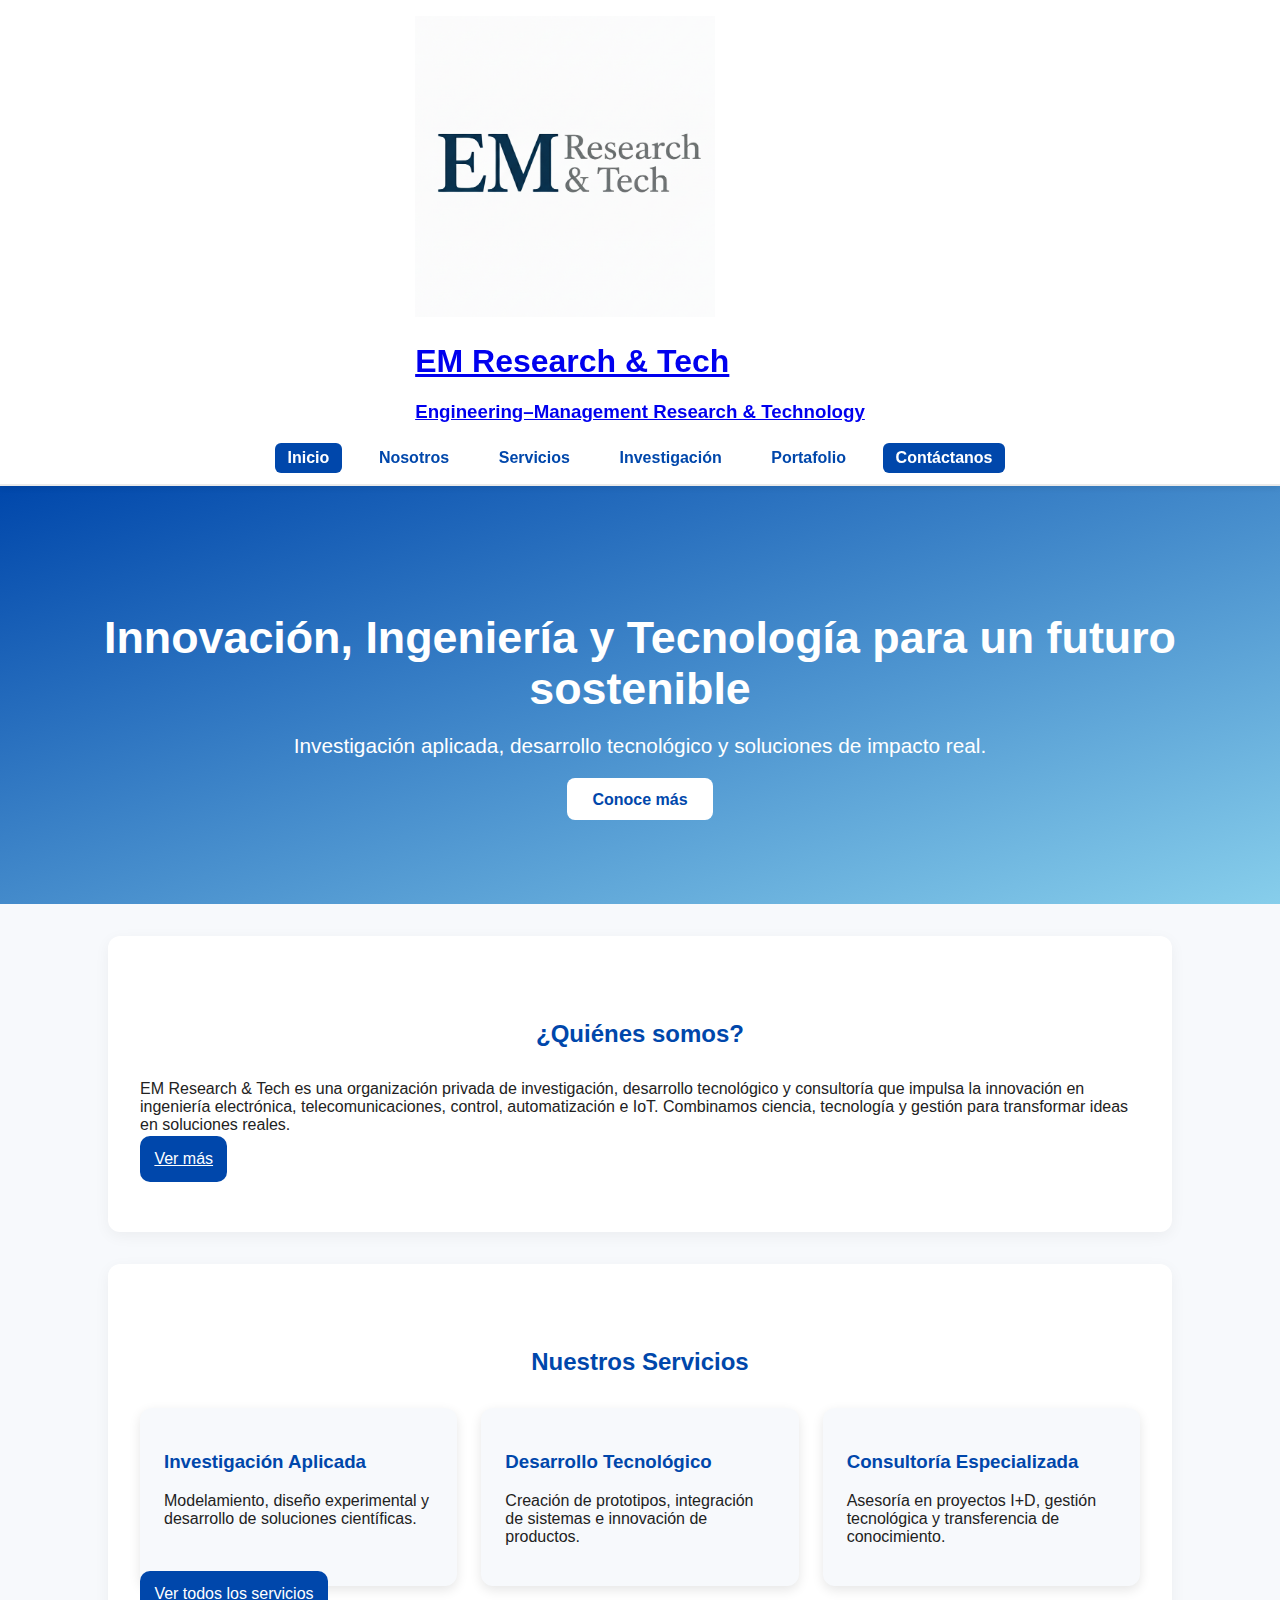
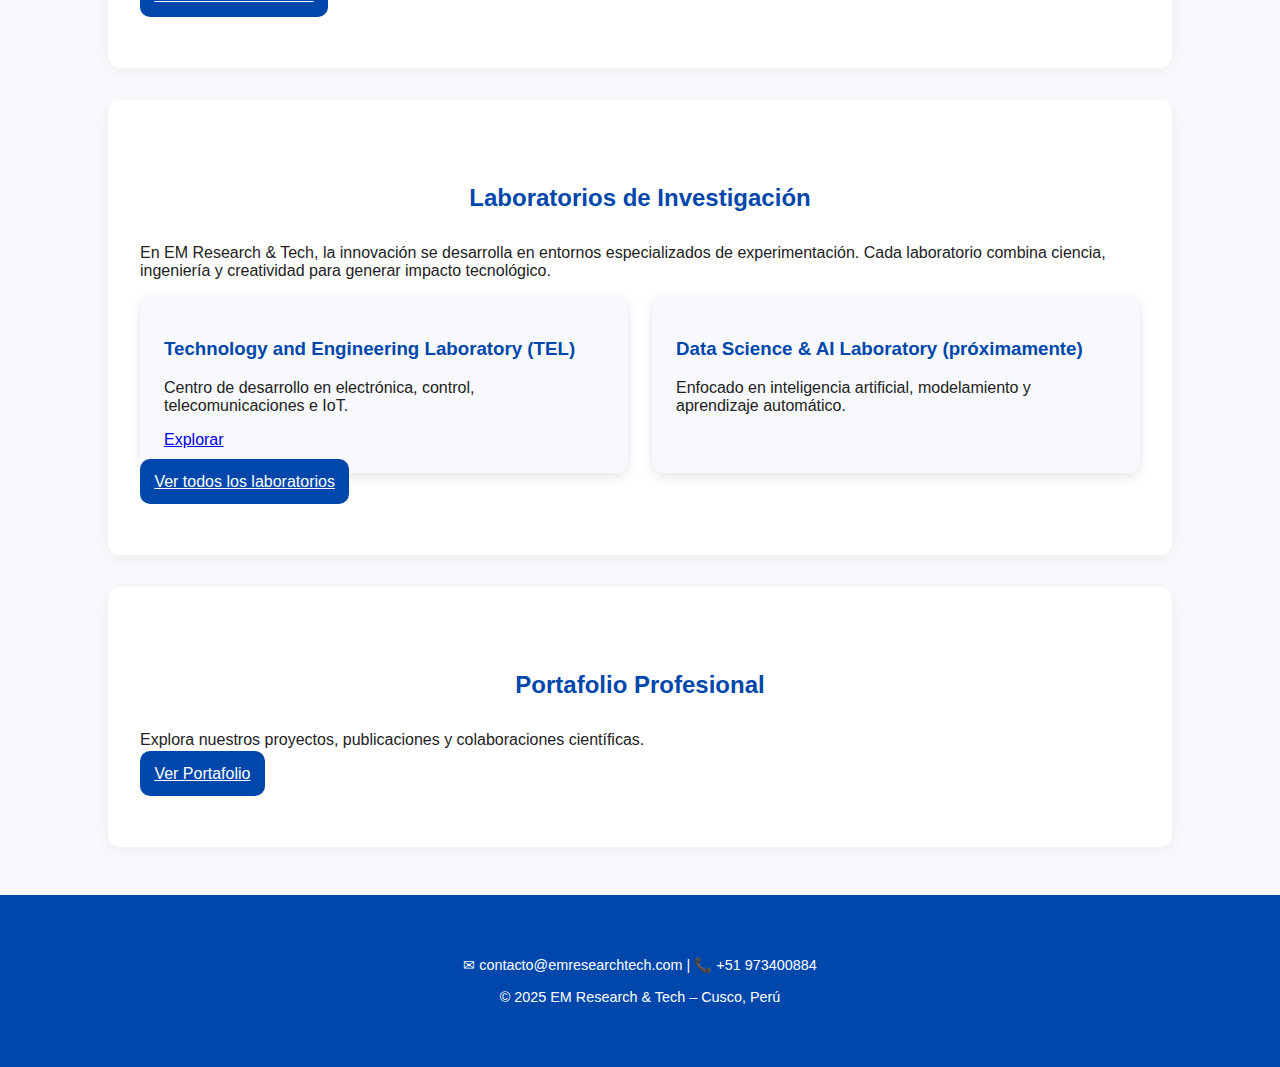
<file: index.html>
<!DOCTYPE html>
<html lang="es">
<head>
  <meta charset="UTF-8">
  <meta name="viewport" content="width=device-width, initial-scale=1.0">
  <title>EM Research & Tech</title>
  <link rel="stylesheet" href="assets/css/styles.css">
</head>
<body>

<!-- ===== Navbar ===== -->
<header class="navbar">
  <a href="index.html" class="logo">
    <img src="assets/img/logo.png" alt="Logo EM Research & Tech" class="logo-img">
    <div>
      <h1>EM Research & Tech</h1>
      <h3>Engineering–Management Research & Technology</h3>
    </div>
  </a>

  <ul class="menu">
    <li><a href="index.html" class="active">Inicio</a></li>
    <li><a href="nosotros.html">Nosotros</a></li>
    <li><a href="servicios.html">Servicios</a></li>
    <li><a href="research.html">Investigación</a></li>
    <li><a href="portafolio.html">Portafolio</a></li>
    <li><a href="contacto.html" class="button-primary">Contáctanos</a></li>
  </ul>
</header>

<main>

  <!-- ===== Hero principal ===== -->
  <section class="hero">
    <h1>Innovación, Ingeniería y Tecnología para un futuro sostenible</h1>
    <p>Investigación aplicada, desarrollo tecnológico y soluciones de impacto real.</p>
    <a class="btn-primary" href="nosotros.html">Conoce más</a>
  </section>

  <!-- ===== Vista previa de Nosotros ===== -->
  <section class="section">
    <h2>¿Quiénes somos?</h2>
    <p>
      EM Research & Tech es una organización privada de investigación, desarrollo tecnológico y consultoría 
      que impulsa la innovación en ingeniería electrónica, telecomunicaciones, control, automatización e IoT. 
      Combinamos ciencia, tecnología y gestión para transformar ideas en soluciones reales.
    </p>
    <a class="btn-primary" href="nosotros.html">Ver más</a>
  </section>

  <!-- ===== Vista previa de Servicios ===== -->
  <section class="section">
    <h2>Nuestros Servicios</h2>
    <div class="grid">
      <div class="card">
        <h3>Investigación Aplicada</h3>
        <p>Modelamiento, diseño experimental y desarrollo de soluciones científicas.</p>
      </div>
      <div class="card">
        <h3>Desarrollo Tecnológico</h3>
        <p>Creación de prototipos, integración de sistemas e innovación de productos.</p>
      </div>
      <div class="card">
        <h3>Consultoría Especializada</h3>
        <p>Asesoría en proyectos I+D, gestión tecnológica y transferencia de conocimiento.</p>
      </div>
    </div>
    <a class="btn-primary" href="servicios.html">Ver todos los servicios</a>
  </section>

  <!-- ===== Vista previa de Investigación (Research / Laboratorios) ===== -->
  <section class="section highlight">
    <h2>Laboratorios de Investigación</h2>
    <p>
      En EM Research & Tech, la innovación se desarrolla en entornos especializados de experimentación. 
      Cada laboratorio combina ciencia, ingeniería y creatividad para generar impacto tecnológico.
    </p>
    <div class="grid">
      <div class="card">
        <h3>Technology and Engineering Laboratory (TEL)</h3>
        <p>Centro de desarrollo en electrónica, control, telecomunicaciones e IoT.</p>
        <a href="research.html" class="btn-secondary">Explorar</a>
      </div>
      <div class="card disabled">
        <h3>Data Science & AI Laboratory (próximamente)</h3>
        <p>Enfocado en inteligencia artificial, modelamiento y aprendizaje automático.</p>
      </div>
    </div>
    <a class="btn-primary" href="research.html">Ver todos los laboratorios</a>
  </section>

  <!-- ===== Vista previa del Portafolio ===== -->
  <section class="section">
    <h2>Portafolio Profesional</h2>
    <p>Explora nuestros proyectos, publicaciones y colaboraciones científicas.</p>
    <a class="btn-primary" href="portafolio.html">Ver Portafolio</a>
  </section>

</main>

<!-- ===== Footer ===== -->
<footer>
  <p>✉ contacto@emresearchtech.com | 📞 +51 973400884</p>
  <p>© 2025 EM Research & Tech – Cusco, Perú</p>
</footer>

</body>
</html>
</file>
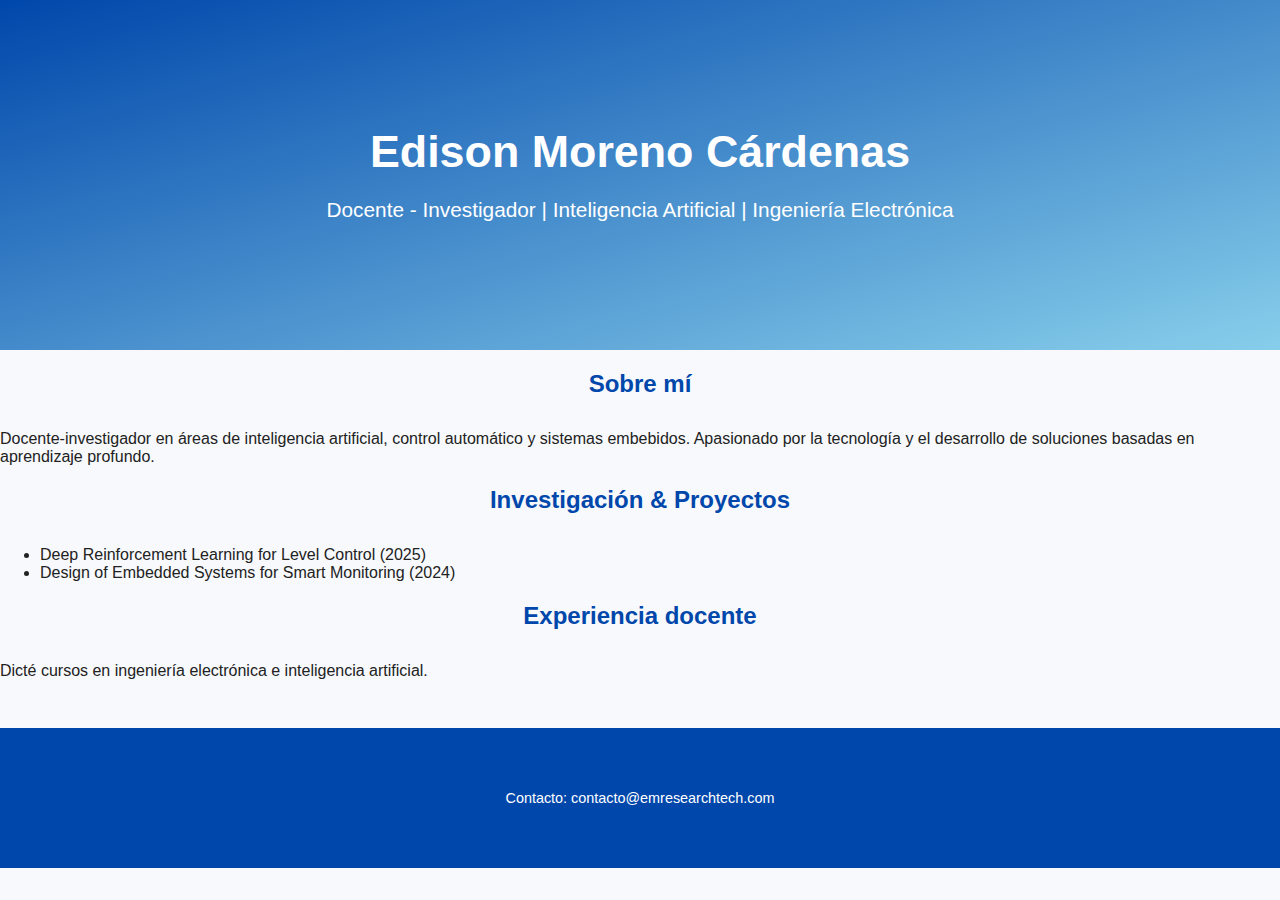
<file: portfolio/index.html>
<!DOCTYPE html>
<html lang="es">
<head>
    <meta charset="UTF-8">
    <meta name="viewport" content="width=device-width, initial-scale=1.0">
    <title>Portfolio - Edison Moreno Cárdenas</title>
    <link rel="stylesheet" href="../assets/css/styles.css">
</head>
<body>

<header class="hero">
    <h1>Edison Moreno Cárdenas</h1>
    <p>Docente - Investigador | Inteligencia Artificial | Ingeniería Electrónica</p>
</header>

<section id="about">
    <h2>Sobre mí</h2>
    <p>
        Docente-investigador en áreas de inteligencia artificial, control automático y sistemas embebidos.
        Apasionado por la tecnología y el desarrollo de soluciones basadas en aprendizaje profundo.
    </p>
</section>

<section id="research">
    <h2>Investigación & Proyectos</h2>
    <ul>
        <li>Deep Reinforcement Learning for Level Control (2025)</li>
        <li>Design of Embedded Systems for Smart Monitoring (2024)</li>
    </ul>
</section>

<section id="teaching">
    <h2>Experiencia docente</h2>
    <p>Dicté cursos en ingeniería electrónica e inteligencia artificial.</p>
</section>

<footer>
    <p>Contacto: contacto@emresearchtech.com</p>
</footer>

</body>
</html>
</file>
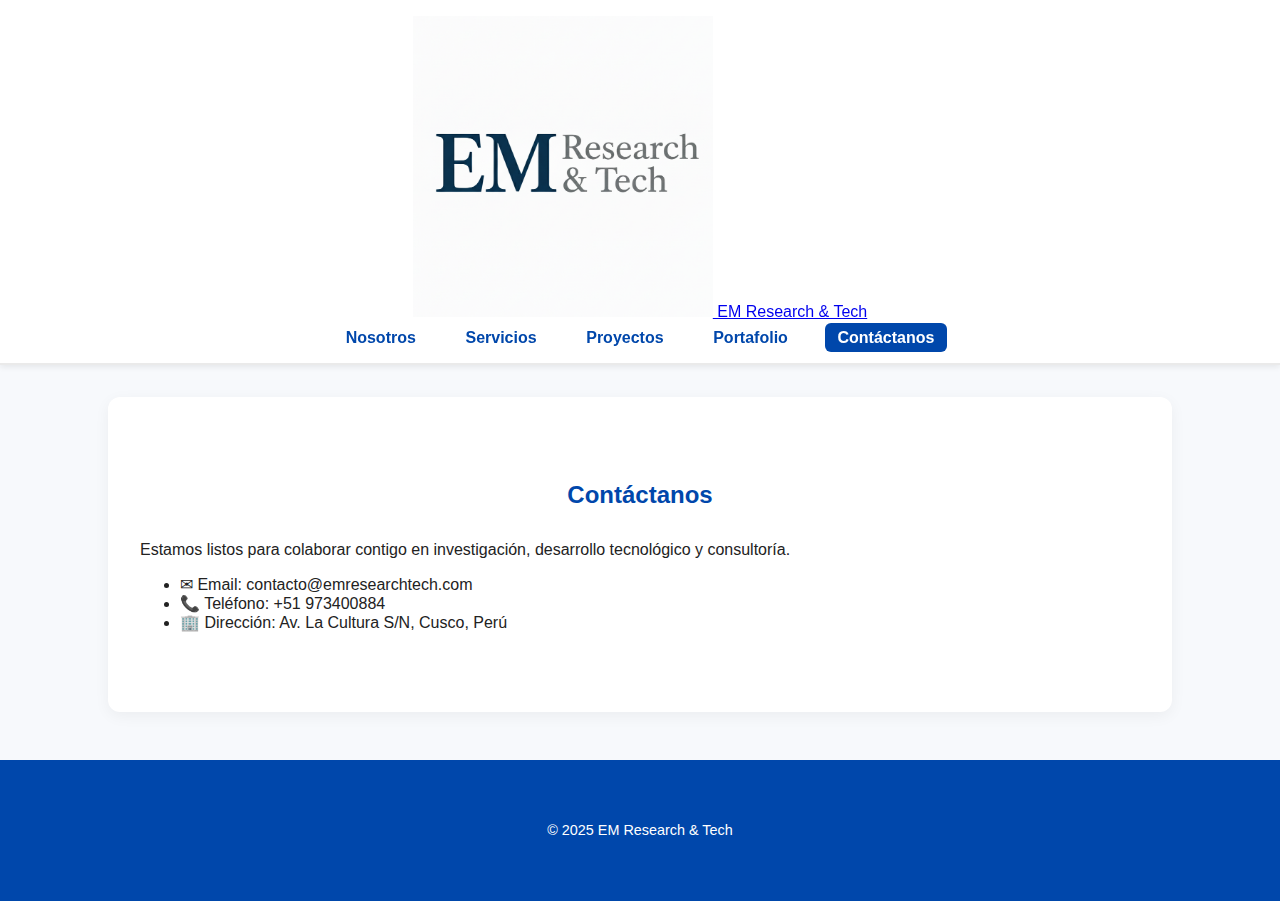
<file: contacto.html>
<!DOCTYPE html>
<html lang="es">
<head>
  <meta charset="UTF-8">
  <meta name="viewport" content="width=device-width, initial-scale=1.0">
  <title>Contacto - EM Research & Tech</title>
  <link rel="stylesheet" href="assets/css/styles.css">
</head>
<body>

<!-- Navbar -->
<header class="navbar">
  <a href="index.html" class="logo">
    <img src="assets/img/logo.png" alt="Logo EM Research & Tech" class="logo-img">
    EM Research & Tech
  </a>
  <ul class="menu">
    <li><a href="nosotros.html">Nosotros</a></li>
    <li><a href="servicios.html">Servicios</a></li>
    <li><a href="proyectos.html">Proyectos</a></li>
    <li><a href="portafolio.html">Portafolio</a></li>
    <li><a href="contacto.html" class="active button-primary">Contáctanos</a></li>
  </ul>
</header>

<main>
  <section class="section">
    <h2>Contáctanos</h2>
    <p>Estamos listos para colaborar contigo en investigación, desarrollo tecnológico y consultoría.</p>
    <ul>
      <li>✉ Email: contacto@emresearchtech.com</li>
      <li>📞 Teléfono: +51 973400884</li>
      <li>🏢 Dirección: Av. La Cultura S/N, Cusco, Perú</li>
    </ul>
  </section>
</main>

<footer>
  <p>© 2025 EM Research & Tech</p>
</footer>

</body>
</html>
</file>
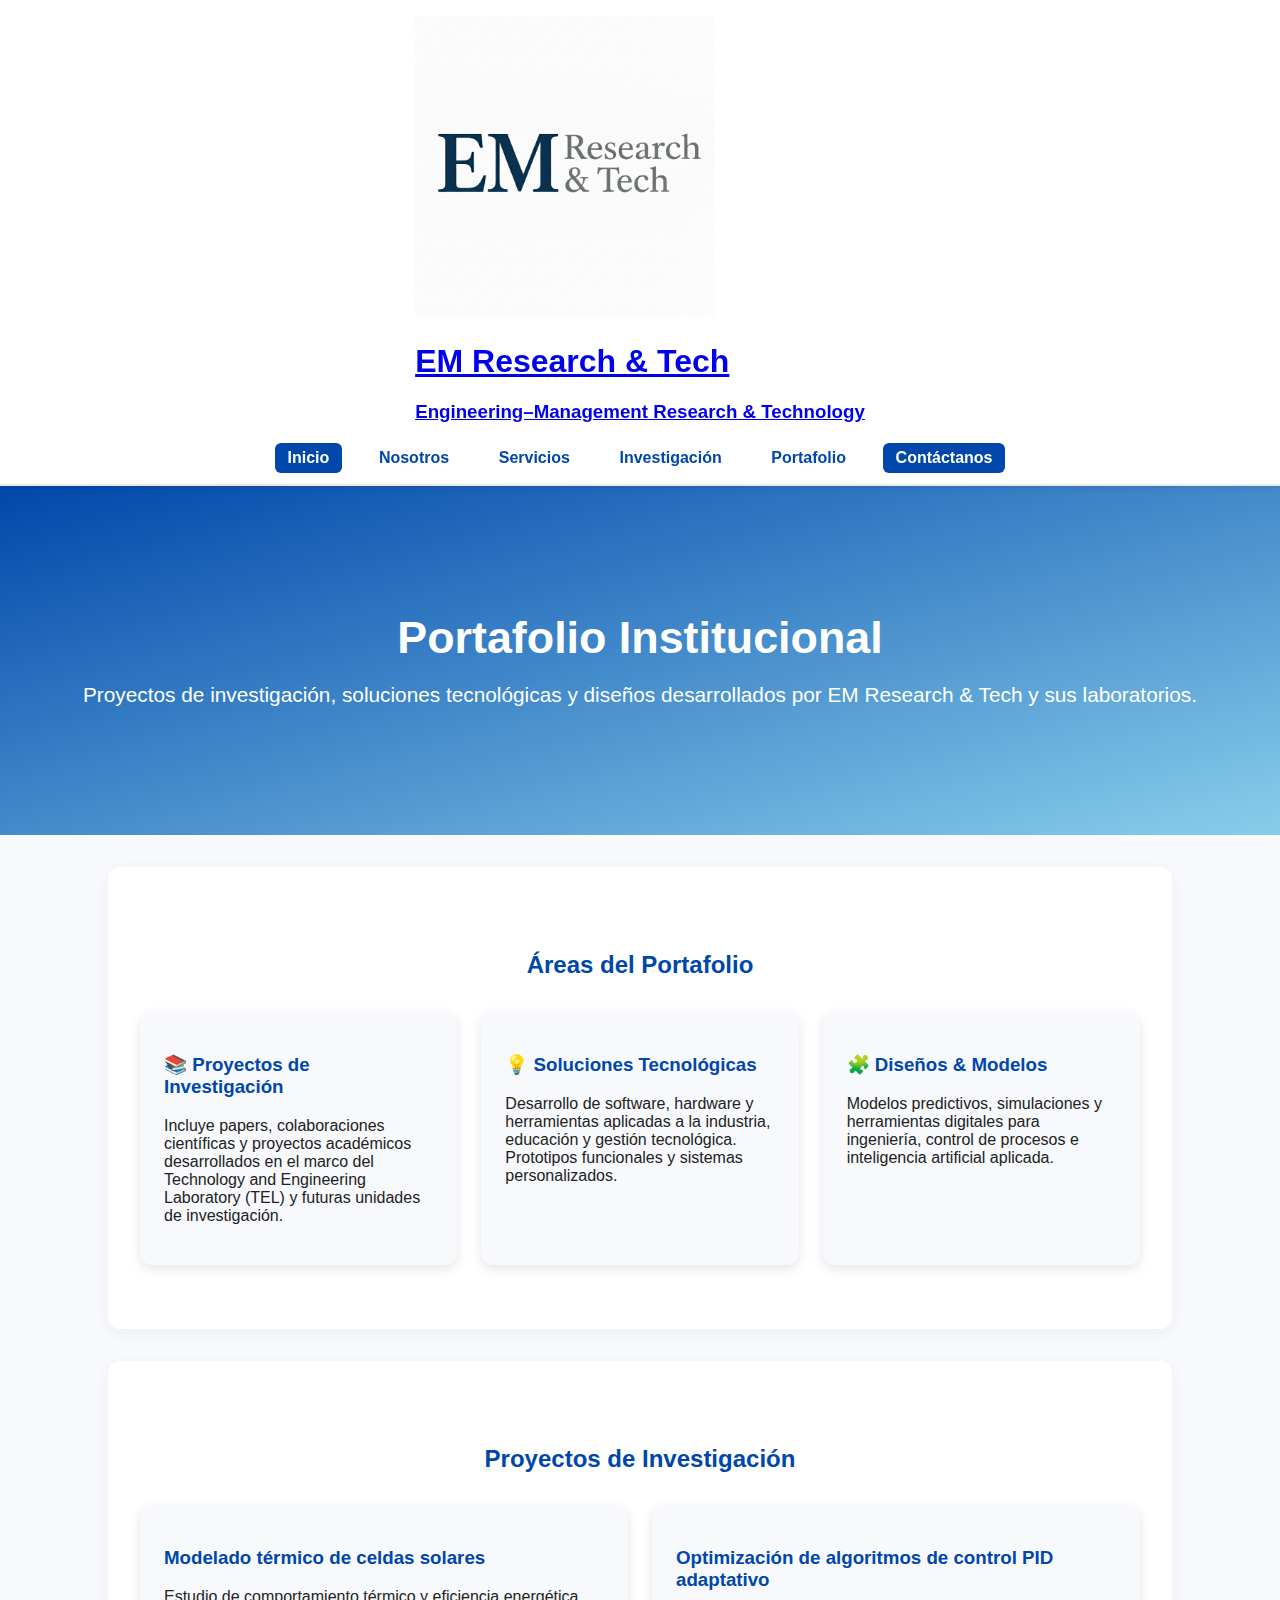
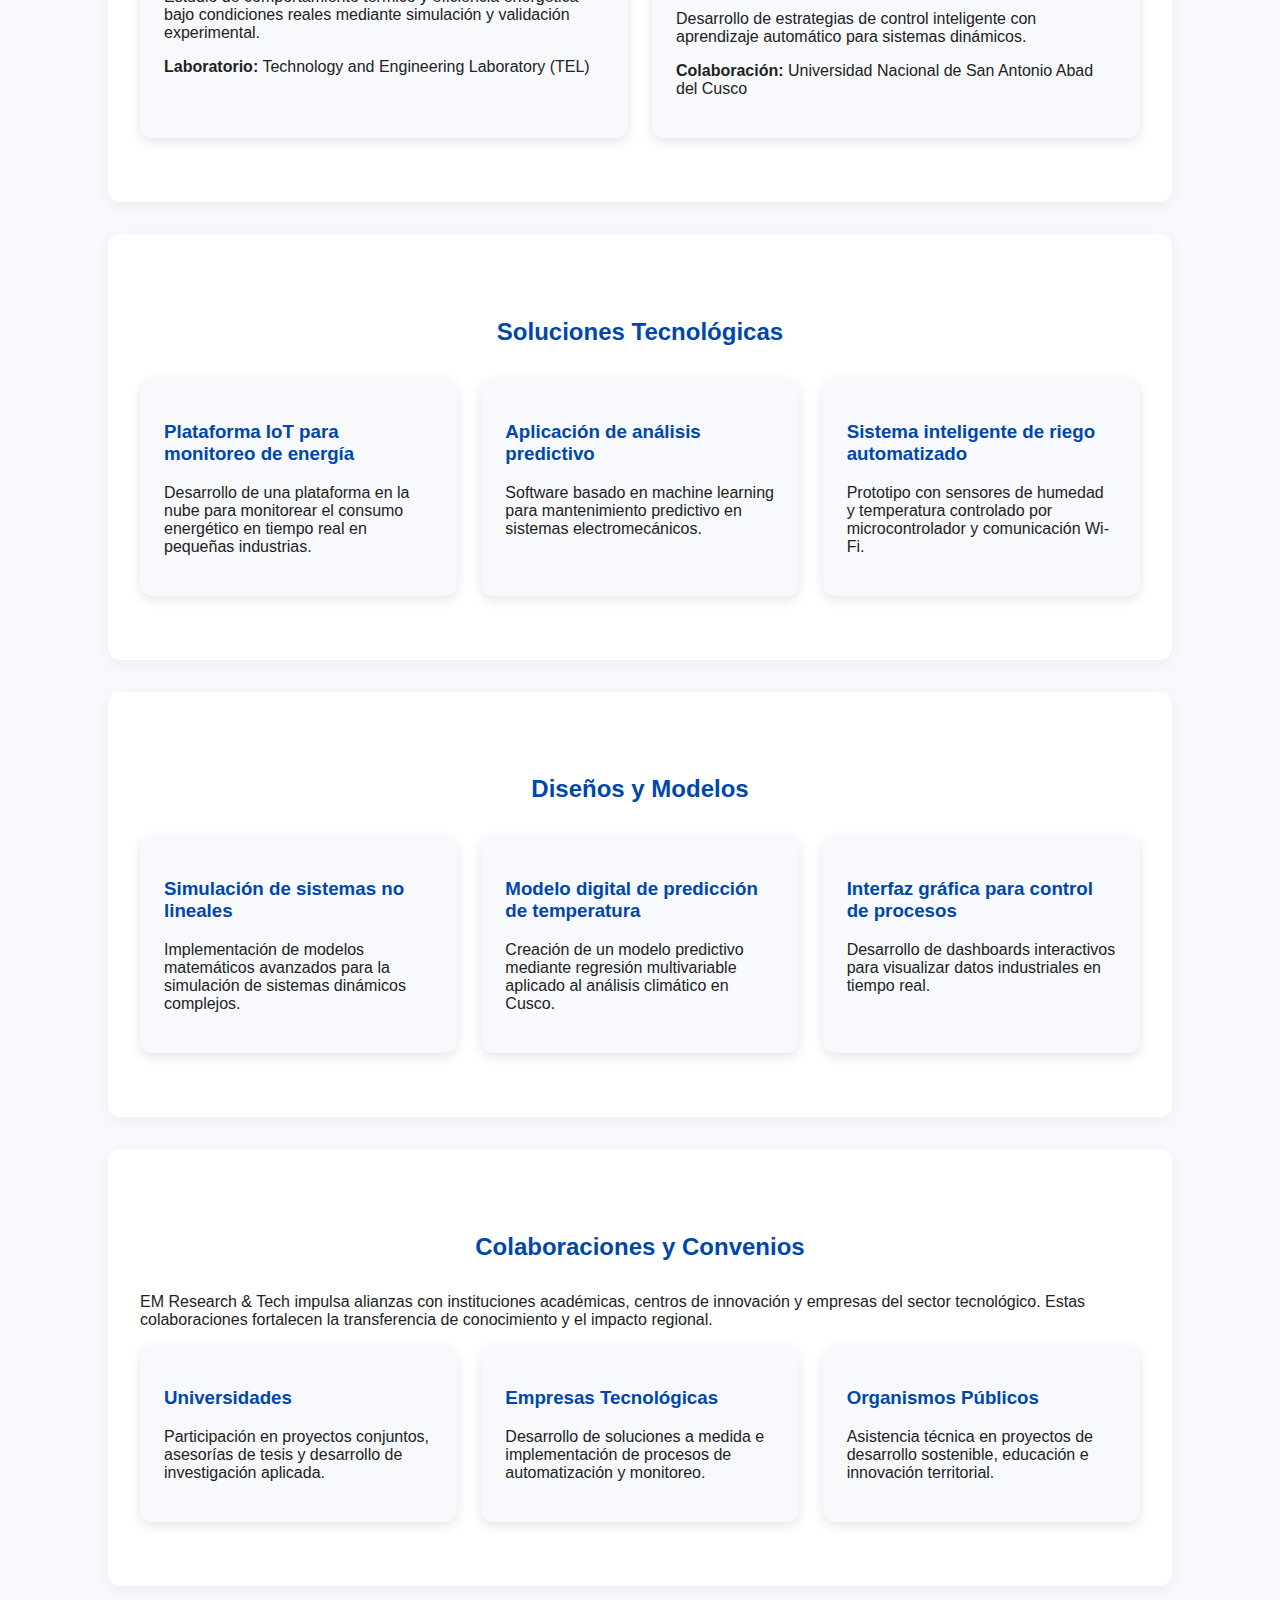
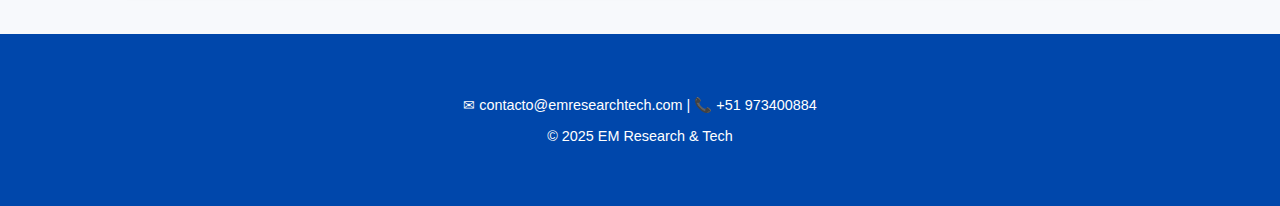
<file: portafolio.html>
<!DOCTYPE html>
<html lang="es">
<head>
  <meta charset="UTF-8">
  <meta name="viewport" content="width=device-width, initial-scale=1.0">
  <title>Portafolio | EM Research & Tech</title>
  <link rel="stylesheet" href="assets/css/styles.css">
</head>
<body>

<!-- ===== Navbar ===== -->
<header class="navbar">
  <!-- Logo y nombre -->
  <a href="index.html" class="logo">
    <img src="assets/img/logo.png" alt="Logo EM Research & Tech" class="logo-img">
    <h1>EM Research & Tech</h1>
    <h3>Engineering–Management Research & Technology</h3>
  </a>

  <!-- Menú de navegación -->
  <ul class="menu">
    <li><a href="index.html" class="active">Inicio</a></li>
    <li><a href="nosotros.html">Nosotros</a></li>
    <li><a href="servicios.html">Servicios</a></li>
    <li><a href="research.html">Investigación</a></li>
    <li><a href="portafolio.html">Portafolio</a></li>
    <li><a href="contacto.html" class="button-primary">Contáctanos</a></li>
  </ul>
</header>

<!-- ===== Main ===== -->
<main>
  <!-- ===== Encabezado ===== -->
  <section class="hero small">
    <h1>Portafolio Institucional</h1>
    <p>Proyectos de investigación, soluciones tecnológicas y diseños desarrollados por EM Research & Tech y sus laboratorios.</p>
  </section>

  <!-- ===== Categorías ===== -->
  <section class="section">
    <h2>Áreas del Portafolio</h2>
    <div class="grid three-cols">
      <div class="card">
        <h3>📚 Proyectos de Investigación</h3>
        <p>Incluye papers, colaboraciones científicas y proyectos académicos desarrollados en el marco del Technology and Engineering Laboratory (TEL) y futuras unidades de investigación.</p>
      </div>
      <div class="card">
        <h3>💡 Soluciones Tecnológicas</h3>
        <p>Desarrollo de software, hardware y herramientas aplicadas a la industria, educación y gestión tecnológica. Prototipos funcionales y sistemas personalizados.</p>
      </div>
      <div class="card">
        <h3>🧩 Diseños & Modelos</h3>
        <p>Modelos predictivos, simulaciones y herramientas digitales para ingeniería, control de procesos e inteligencia artificial aplicada.</p>
      </div>
    </div>
  </section>

  <!-- ===== Proyectos de Investigación ===== -->
  <section class="section">
    <h2>Proyectos de Investigación</h2>
    <div class="grid">
      <div class="card">
        <h3>Modelado térmico de celdas solares</h3>
        <p>Estudio de comportamiento térmico y eficiencia energética bajo condiciones reales mediante simulación y validación experimental.</p>
        <p><strong>Laboratorio:</strong> Technology and Engineering Laboratory (TEL)</p>
      </div>
      <div class="card">
        <h3>Optimización de algoritmos de control PID adaptativo</h3>
        <p>Desarrollo de estrategias de control inteligente con aprendizaje automático para sistemas dinámicos.</p>
        <p><strong>Colaboración:</strong> Universidad Nacional de San Antonio Abad del Cusco</p>
      </div>
    </div>
  </section>

  <!-- ===== Soluciones Tecnológicas ===== -->
  <section class="section highlight">
    <h2>Soluciones Tecnológicas</h2>
    <div class="grid">
      <div class="card">
        <h3>Plataforma IoT para monitoreo de energía</h3>
        <p>Desarrollo de una plataforma en la nube para monitorear el consumo energético en tiempo real en pequeñas industrias.</p>
      </div>
      <div class="card">
        <h3>Aplicación de análisis predictivo</h3>
        <p>Software basado en machine learning para mantenimiento predictivo en sistemas electromecánicos.</p>
      </div>
      <div class="card">
        <h3>Sistema inteligente de riego automatizado</h3>
        <p>Prototipo con sensores de humedad y temperatura controlado por microcontrolador y comunicación Wi-Fi.</p>
      </div>
    </div>
  </section>

  <!-- ===== Diseños y Modelos ===== -->
  <section class="section">
    <h2>Diseños y Modelos</h2>
    <div class="grid">
      <div class="card">
        <h3>Simulación de sistemas no lineales</h3>
        <p>Implementación de modelos matemáticos avanzados para la simulación de sistemas dinámicos complejos.</p>
      </div>
      <div class="card">
        <h3>Modelo digital de predicción de temperatura</h3>
        <p>Creación de un modelo predictivo mediante regresión multivariable aplicado al análisis climático en Cusco.</p>
      </div>
      <div class="card">
        <h3>Interfaz gráfica para control de procesos</h3>
        <p>Desarrollo de dashboards interactivos para visualizar datos industriales en tiempo real.</p>
      </div>
    </div>
  </section>

  <!-- ===== Colaboraciones ===== -->
  <section class="section">
    <h2>Colaboraciones y Convenios</h2>
    <p>EM Research & Tech impulsa alianzas con instituciones académicas, centros de innovación y empresas del sector tecnológico. Estas colaboraciones fortalecen la transferencia de conocimiento y el impacto regional.</p>
    <div class="grid">
      <div class="card">
        <h3>Universidades</h3>
        <p>Participación en proyectos conjuntos, asesorías de tesis y desarrollo de investigación aplicada.</p>
      </div>
      <div class="card">
        <h3>Empresas Tecnológicas</h3>
        <p>Desarrollo de soluciones a medida e implementación de procesos de automatización y monitoreo.</p>
      </div>
      <div class="card">
        <h3>Organismos Públicos</h3>
        <p>Asistencia técnica en proyectos de desarrollo sostenible, educación e innovación territorial.</p>
      </div>
    </div>
  </section>
</main>

<!-- ===== Footer ===== -->
<footer>
  <p>✉ contacto@emresearchtech.com | 📞 +51 973400884</p>
  <p>© 2025 EM Research & Tech</p>
</footer>

</body>
</html>
</file>
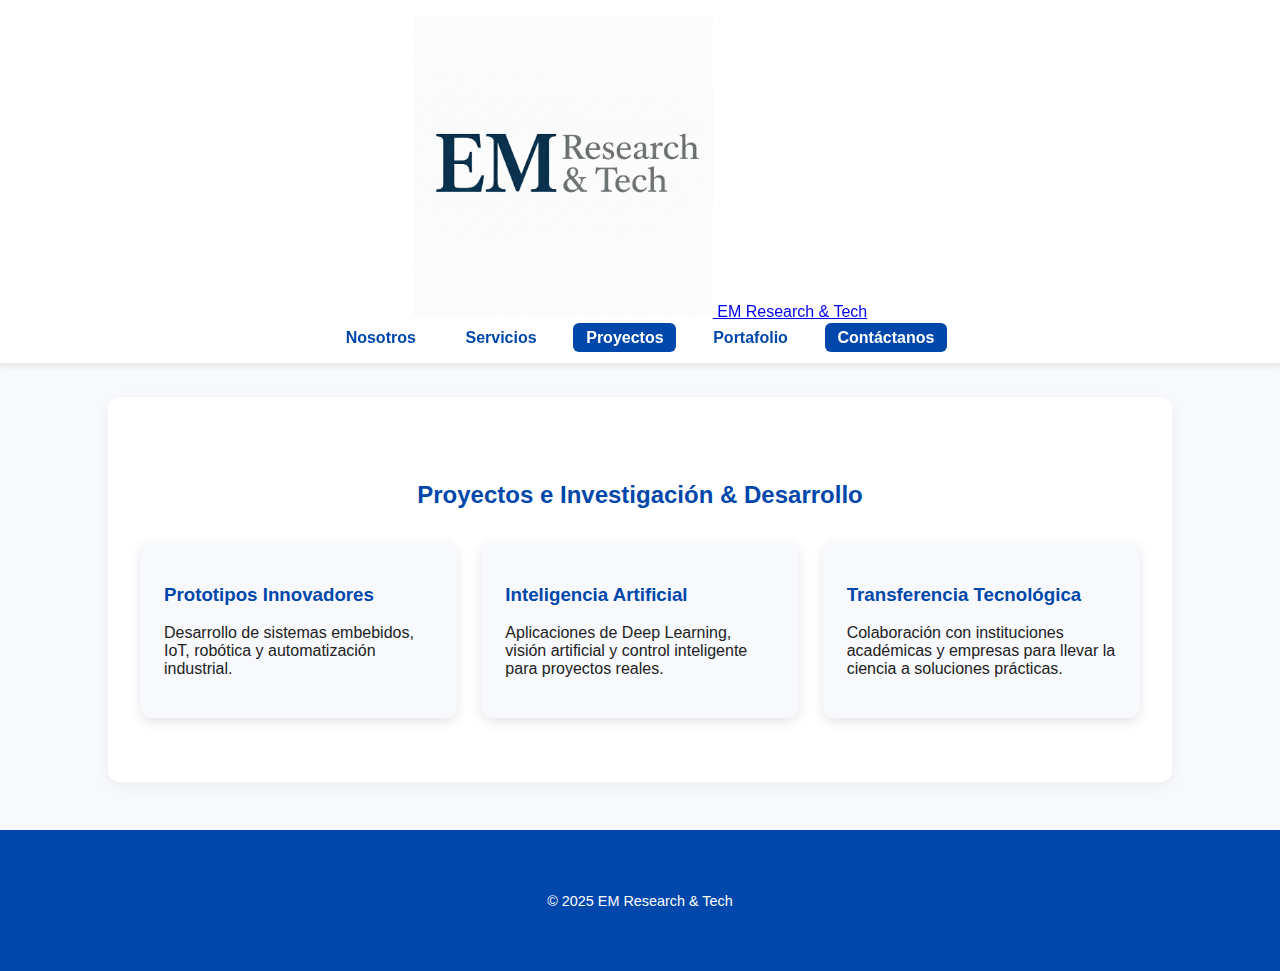
<file: proyectos.html>
<!DOCTYPE html>
<html lang="es">
<head>
  <meta charset="UTF-8">
  <meta name="viewport" content="width=device-width, initial-scale=1.0">
  <title>Proyectos - EM Research & Tech</title>
  <link rel="stylesheet" href="assets/css/styles.css">
</head>
<body>

<!-- Navbar -->
<header class="navbar">
  <a href="index.html" class="logo">
    <img src="assets/img/logo.png" alt="Logo EM Research & Tech" class="logo-img">
    EM Research & Tech
  </a>
  <ul class="menu">
    <li><a href="nosotros.html">Nosotros</a></li>
    <li><a href="servicios.html">Servicios</a></li>
    <li><a href="proyectos.html" class="active">Proyectos</a></li>
    <li><a href="portafolio.html">Portafolio</a></li>
    <li><a href="contacto.html" class="button-primary">Contáctanos</a></li>
  </ul>
</header>

<main>
  <section class="section">
    <h2>Proyectos e Investigación & Desarrollo</h2>
    <div class="grid">
      <div class="card">
        <h3>Prototipos Innovadores</h3>
        <p>Desarrollo de sistemas embebidos, IoT, robótica y automatización industrial.</p>
      </div>
      <div class="card">
        <h3>Inteligencia Artificial</h3>
        <p>Aplicaciones de Deep Learning, visión artificial y control inteligente para proyectos reales.</p>
      </div>
      <div class="card">
        <h3>Transferencia Tecnológica</h3>
        <p>Colaboración con instituciones académicas y empresas para llevar la ciencia a soluciones prácticas.</p>
      </div>
    </div>
  </section>
</main>

<footer>
  <p>© 2025 EM Research & Tech</p>
</footer>

</body>
</html>
</file>
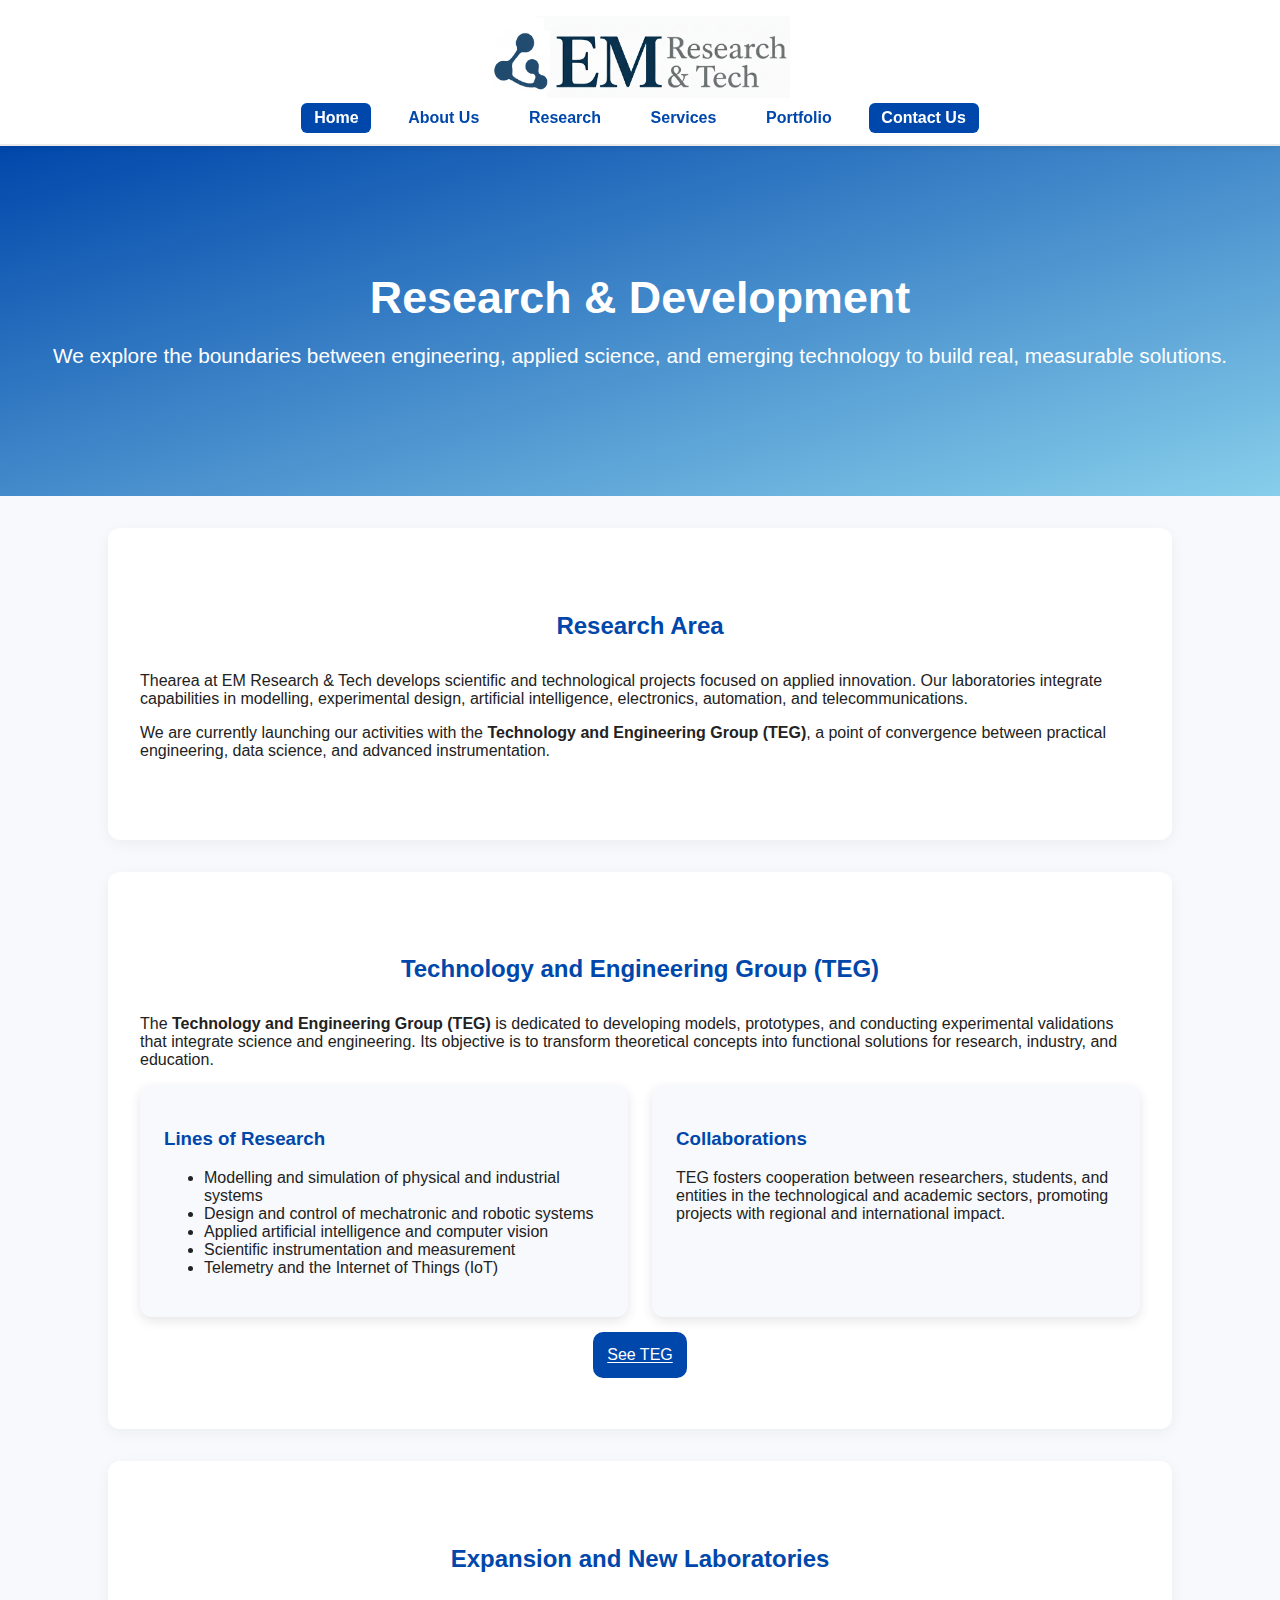
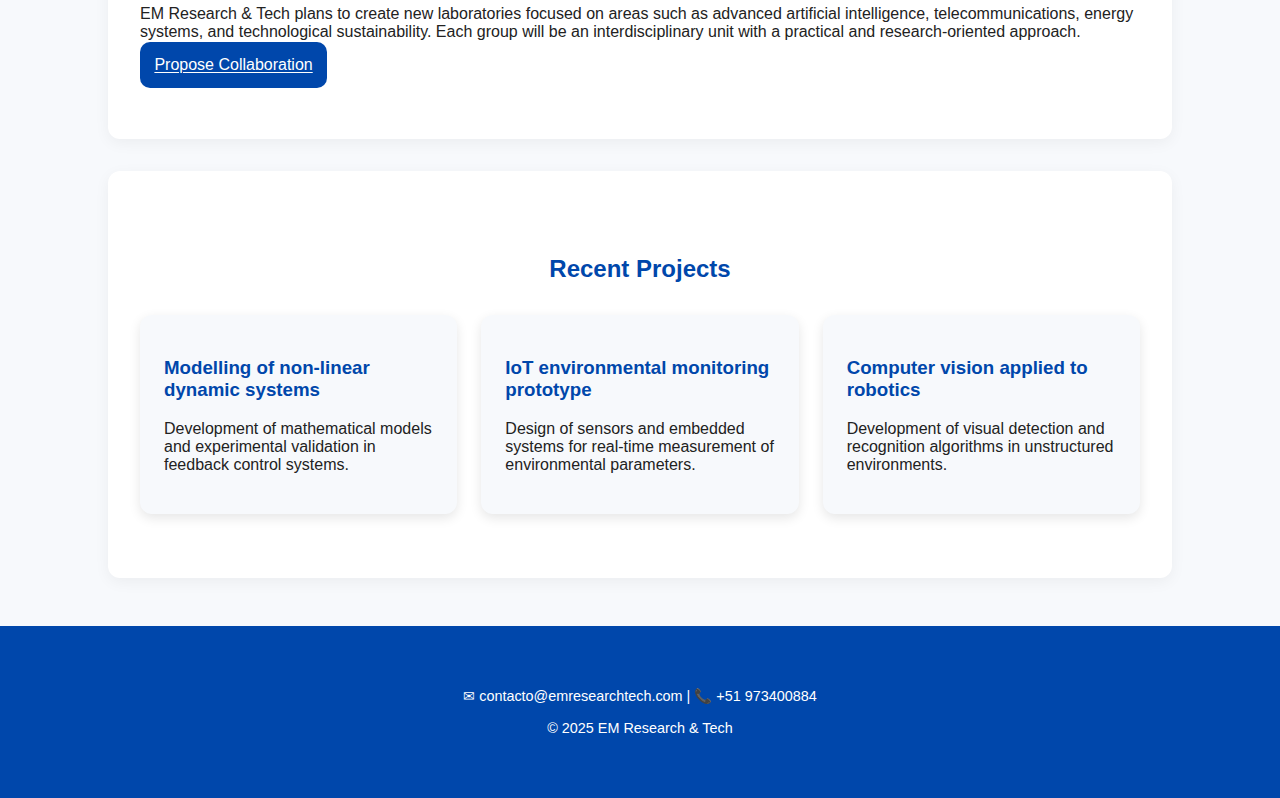
<file: research.html>
<!DOCTYPE html>
<html lang="es">
<head>
  <meta charset="UTF-8">
  <meta name="viewport" content="width=device-width, initial-scale=1.0">
  <title>Research | EM Research & Tech</title>
  <link rel="stylesheet" href="assets/css/styles.css">
</head>
<body>

<!-- ===== Navbar ===== -->
<header class="navbar">
  <!-- Logo y nombre -->
  <a href="index.html" class="logo">
    <img src="assets/img/logo2.png" alt="Logo EM Research & Tech" class="logo-img">
<!-- 
    <h1>EM Research & Tech</h1>
    <h3>Engineering–Management Research & Technology</h3>
-->
  </a>

  <!-- Menú de navegación -->
  <ul class="menu">
      <li><a href="index.html" class="active">Home</a></li>
      <li><a href="nosotros.html">About Us</a></li>
      <li><a href="research.html">Research</a></li>
      <li><a href="servicios.html">Services</a></li>
      <li><a href="portafolio.html">Portfolio</a></li>
      <li><a href="contacto.html" class="button-primary">Contact Us</a></li>
    </ul>
</header>

<!-- ===== Main ===== -->
<main>
  <!-- ===== Encabezado ===== -->
  <section class="hero small">
    <h1>Research & Development</h1>
    <p>We explore the boundaries between engineering, applied science, and emerging technology to build real, measurable solutions.</p>
  </section>

  <!-- ===== Introducción ===== -->
  <section class="section">
    <h2>Research Area</h2>
    <p>Thearea at EM Research & Tech develops scientific and technological projects focused on applied innovation. Our laboratories integrate capabilities in modelling, experimental design, artificial intelligence, electronics, automation, and telecommunications.</p>
    <p>We are currently launching our activities with the <strong>Technology and Engineering Group (TEG)</strong>, a point of convergence between practical engineering, data science, and advanced instrumentation.</p>
  </section>

  <!-- ===== TEL: Technology and Engineering Group ===== -->
  <section class="section highlight">
    <h2>Technology and Engineering Group (TEG)</h2>
    <p>The <strong>Technology and Engineering Group (TEG)</strong> is dedicated to developing models, prototypes, and 
      conducting experimental validations that integrate science and engineering. 
      Its objective is to transform theoretical concepts into functional solutions for research, industry, and education.</p>

    <div class="grid">
      <div class="card">
        <h3>Lines of Research</h3>
        <ul>
          <li>Modelling and simulation of physical and industrial systems</li>
          <li>Design and control of mechatronic and robotic systems</li>
          <li>Applied artificial intelligence and computer vision</li>
          <li>Scientific instrumentation and measurement</li>
          <li>Telemetry and the Internet of Things (IoT)</li>
        </ul>
      </div>
<!--
      <div class="card">
        <h3>Infrastructure</h3>
        The group is equipped with electronic equipment, microcontrollers, sensors, 
        data acquisition systems, and digital modelling tools.</p>
        <p>In addition, scientific programming, simulation, and embedded development 
          environments are used for project validation.</p>
      </div>
-->
      <div class="card">
        <h3>Collaborations</h3>
        <p>TEG fosters cooperation between researchers, students, and entities in the technological and academic sectors, promoting projects with regional and international impact.</p>
      </div>
    </div>
    <!-- Enlace al archivo members.html -->
  <div style="text-align: center; margin-top: 30px;">
    <a href="research/teg/TEG.html" class="btn-primary">See TEG</a>
  </div>
  </section>
</section>




  <!-- ===== Laboratorios Futuros ===== -->
  <section class="section">
    <h2>Expansion and New Laboratories</h2>
    <p>EM Research & Tech plans to create new laboratories focused on areas such as advanced 
      artificial intelligence, telecommunications, energy systems, and technological sustainability. 
      Each group will be an interdisciplinary unit with a practical and research-oriented 
      approach.</p>
    <a href="contacto.html" class="btn-primary">Propose Collaboration</a>
  </section>

  <!-- ===== Proyectos Destacados ===== -->
  <section class="section">
    <h2>Recent Projects</h2>
    <div class="grid">
      <div class="card">
        <h3>Modelling of non-linear dynamic systems</h3>
        <p>Development of mathematical models and experimental validation in feedback control systems.</p>
      </div>
      <div class="card">
        <h3>IoT environmental monitoring prototype</h3>
        <p>Design of sensors and embedded systems for real-time measurement of environmental parameters.</p>
      </div>
      <div class="card">
        <h3>Computer vision applied to robotics</h3>
        <p>Development of visual detection and recognition algorithms in unstructured environments.</p>
      </div>
    </div>
  </section>
</main>

<!-- ===== Footer ===== -->
<footer>
  <p>✉ contacto@emresearchtech.com | 📞 +51 973400884</p>
  <p>© 2025 EM Research & Tech</p>
</footer>

</body>
</html>
</file>
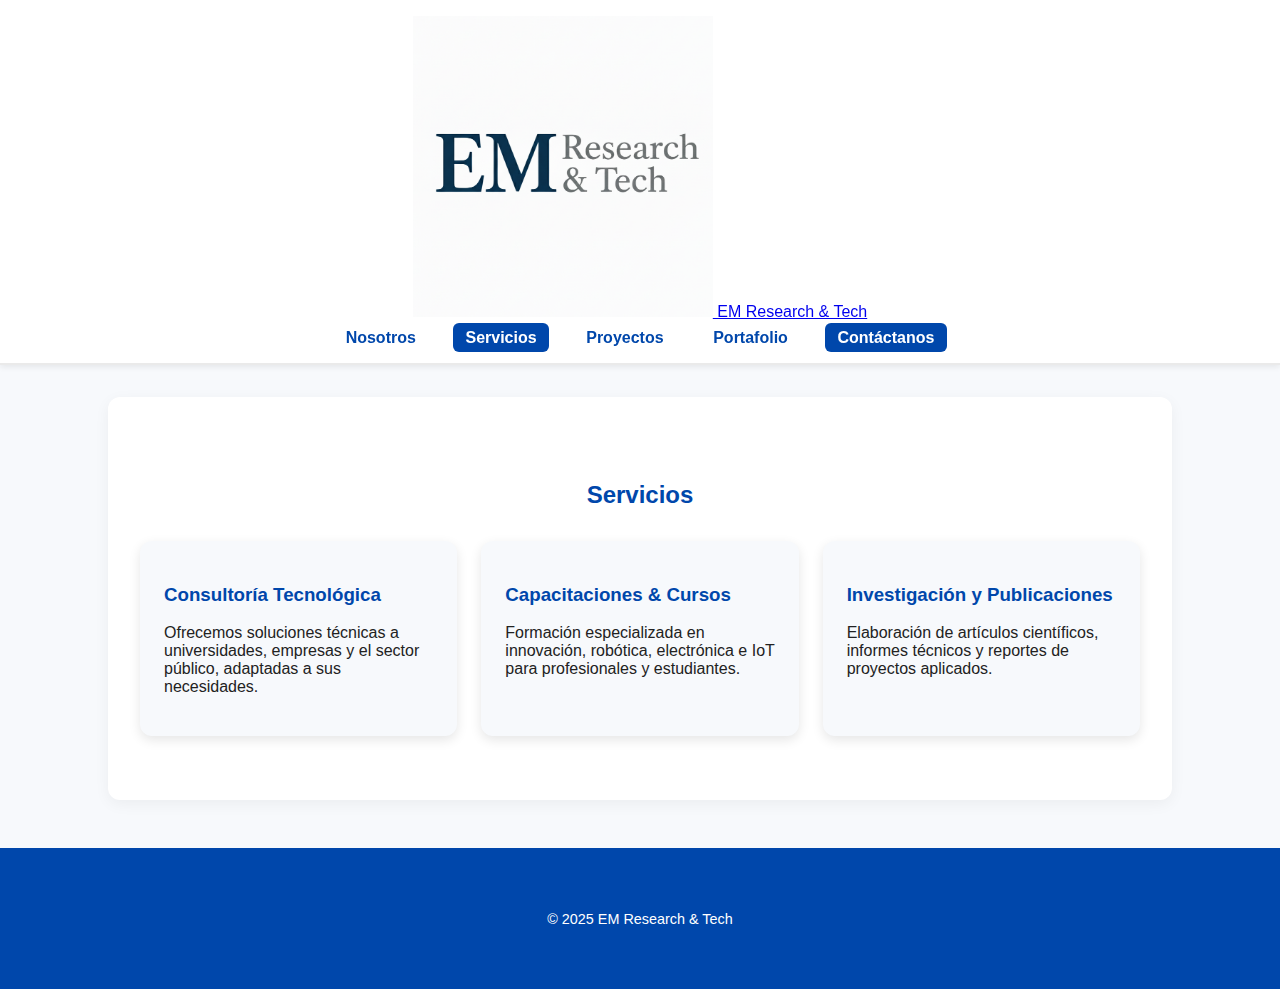
<file: servicios.html>
<!DOCTYPE html>
<html lang="es">
<head>
  <meta charset="UTF-8">
  <meta name="viewport" content="width=device-width, initial-scale=1.0">
  <title>Servicios - EM Research & Tech</title>
  <link rel="stylesheet" href="assets/css/styles.css">
</head>
<body>

<!-- Navbar -->
<header class="navbar">
  <a href="index.html" class="logo">
    <img src="assets/img/logo.png" alt="Logo EM Research & Tech" class="logo-img">
    EM Research & Tech
  </a>
  <ul class="menu">
    <li><a href="nosotros.html">Nosotros</a></li>
    <li><a href="servicios.html" class="active">Servicios</a></li>
    <li><a href="proyectos.html">Proyectos</a></li>
    <li><a href="portafolio.html">Portafolio</a></li>
    <li><a href="contacto.html" class="button-primary">Contáctanos</a></li>
  </ul>
</header>

<main>
  <section class="section">
    <h2>Servicios</h2>
    <div class="grid">
      <div class="card">
        <h3>Consultoría Tecnológica</h3>
        <p>Ofrecemos soluciones técnicas a universidades, empresas y el sector público, adaptadas a sus necesidades.</p>
      </div>
      <div class="card">
        <h3>Capacitaciones & Cursos</h3>
        <p>Formación especializada en innovación, robótica, electrónica e IoT para profesionales y estudiantes.</p>
      </div>
      <div class="card">
        <h3>Investigación y Publicaciones</h3>
        <p>Elaboración de artículos científicos, informes técnicos y reportes de proyectos aplicados.</p>
      </div>
    </div>
  </section>
</main>

<footer>
  <p>© 2025 EM Research & Tech</p>
</footer>

</body>
</html>
</file>
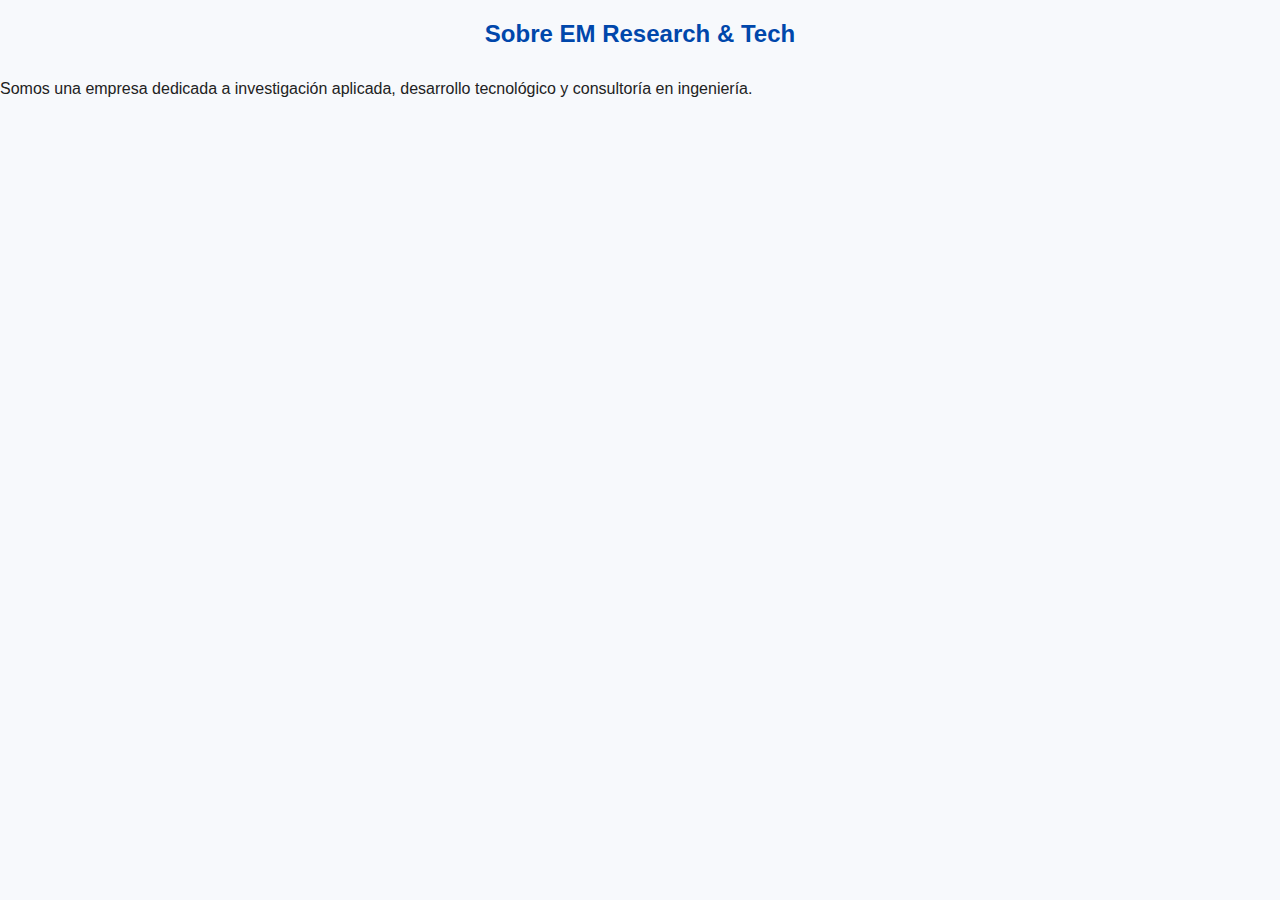
<file: sections/about.html>
<!DOCTYPE html>
<html lang="es">
<head>
    <meta charset="UTF-8">
    <title>Sobre nosotros - EM Research & Tech</title>
    <link rel="stylesheet" href="../assets/css/styles.css">
</head>
<body>
    <h2>Sobre EM Research & Tech</h2>
    <p>Somos una empresa dedicada a investigación aplicada, desarrollo tecnológico y consultoría en ingeniería.</p>
</body>
</html>
</file>
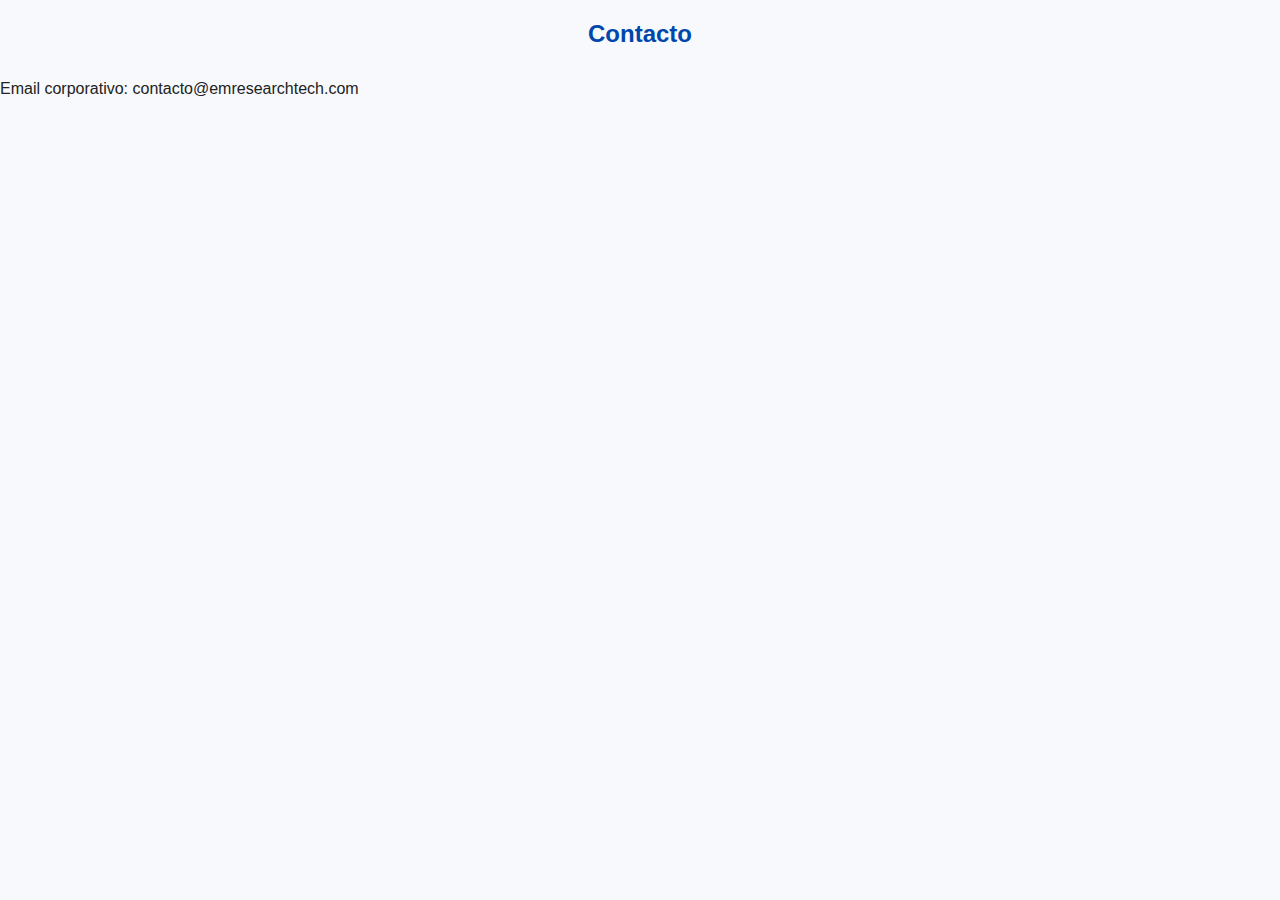
<file: sections/contact.html>
<!DOCTYPE html>
<html lang="es">
<head>
    <meta charset="UTF-8">
    <title>Contacto - EM Research & Tech</title>
    <link rel="stylesheet" href="../assets/css/styles.css">
</head>
<body>
    <h2>Contacto</h2>
    <p>Email corporativo: contacto@emresearchtech.com</p>
</body>
</html>
</file>
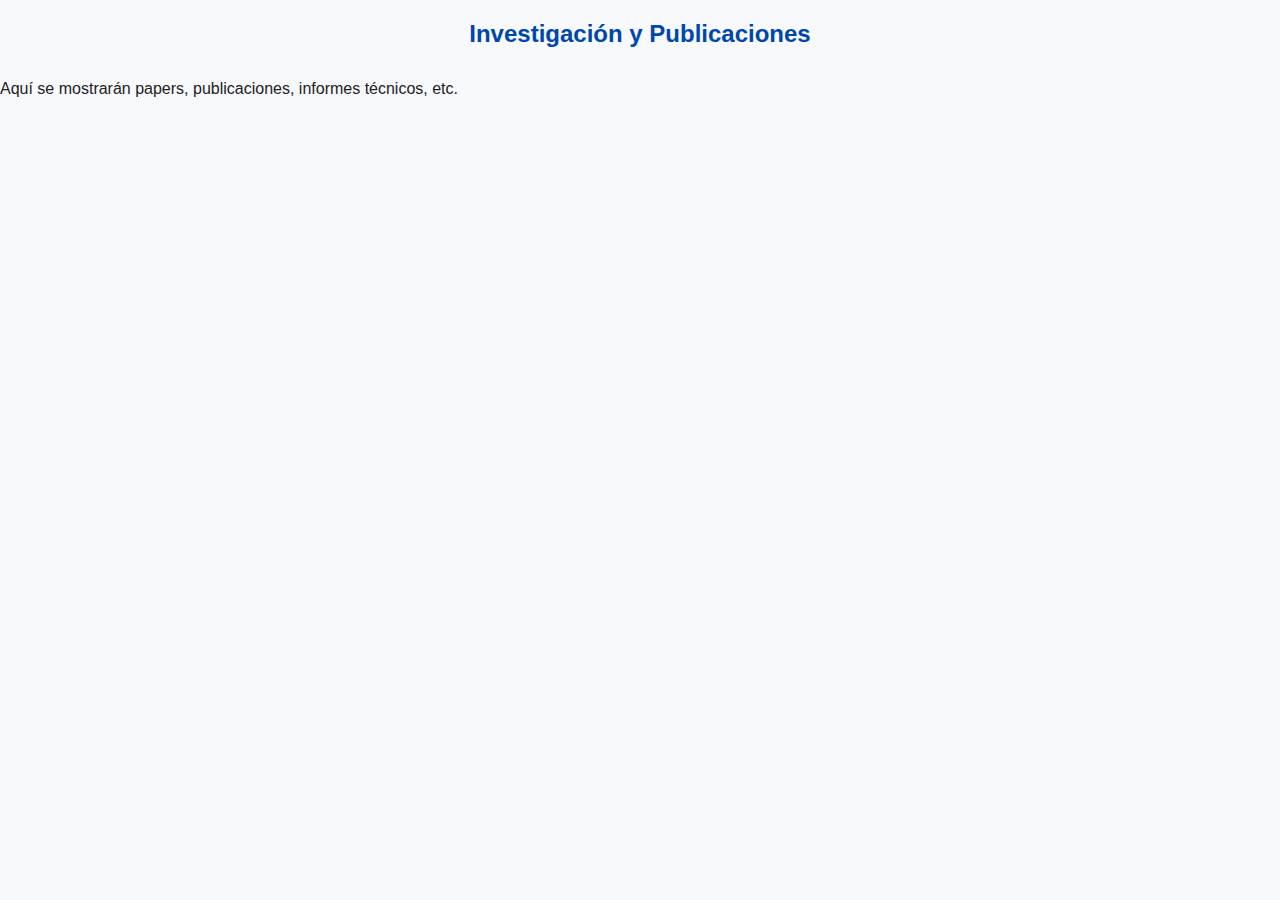
<file: sections/research.html>
<!DOCTYPE html>
<html lang="es">
<head>
    <meta charset="UTF-8">
    <title>Investigación - EM Research & Tech</title>
    <link rel="stylesheet" href="../assets/css/styles.css">
</head>
<body>
    <h2>Investigación y Publicaciones</h2>
    <p>Aquí se mostrarán papers, publicaciones, informes técnicos, etc.</p>
</body>
</html>
</file>
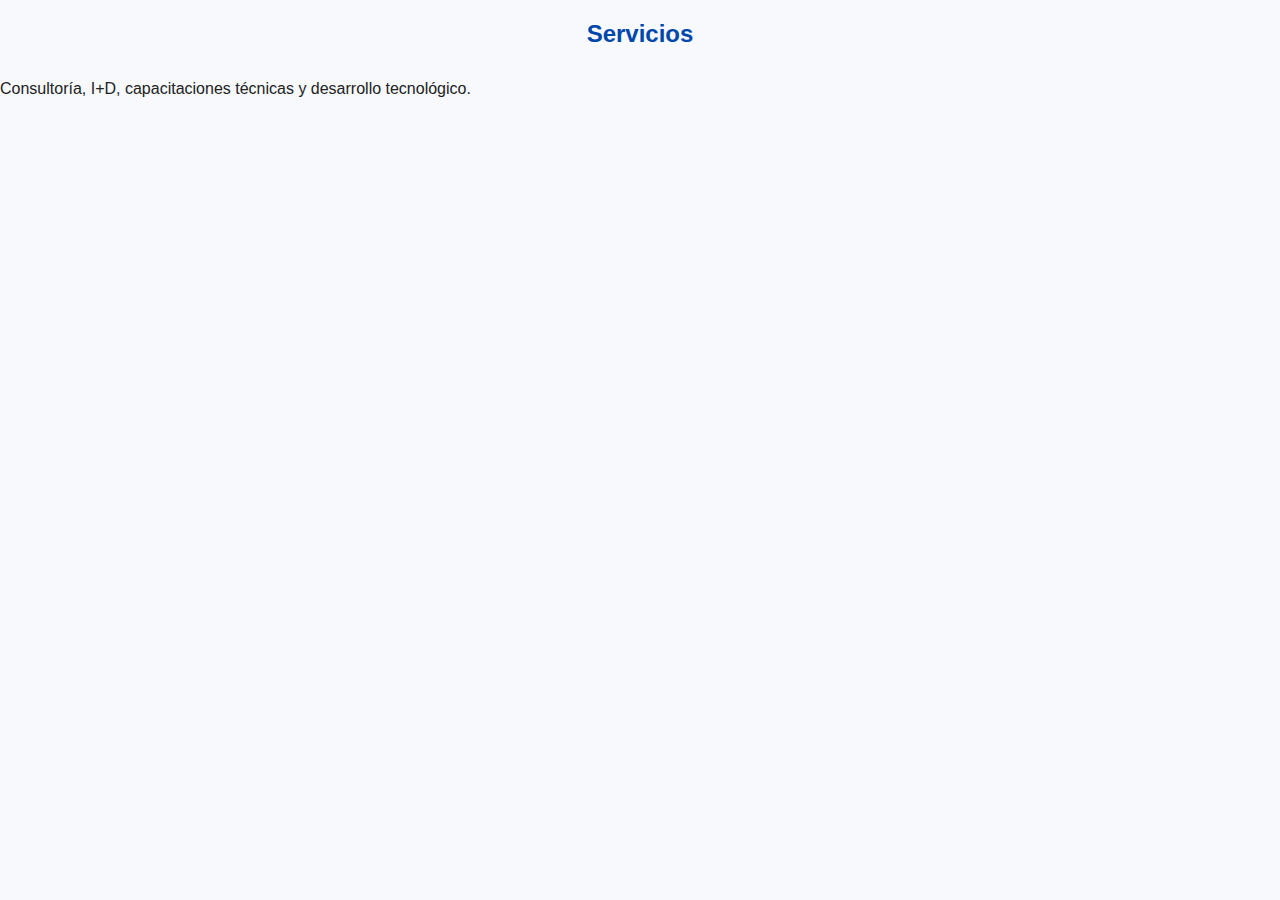
<file: sections/services.html>
<!DOCTYPE html>
<html lang="es">
<head>
    <meta charset="UTF-8">
    <title>Servicios - EM Research & Tech</title>
    <link rel="stylesheet" href="../assets/css/styles.css">
</head>
<body>
    <h2>Servicios</h2>
    <p>Consultoría, I+D, capacitaciones técnicas y desarrollo tecnológico.</p>
</body>
</html>
</file>
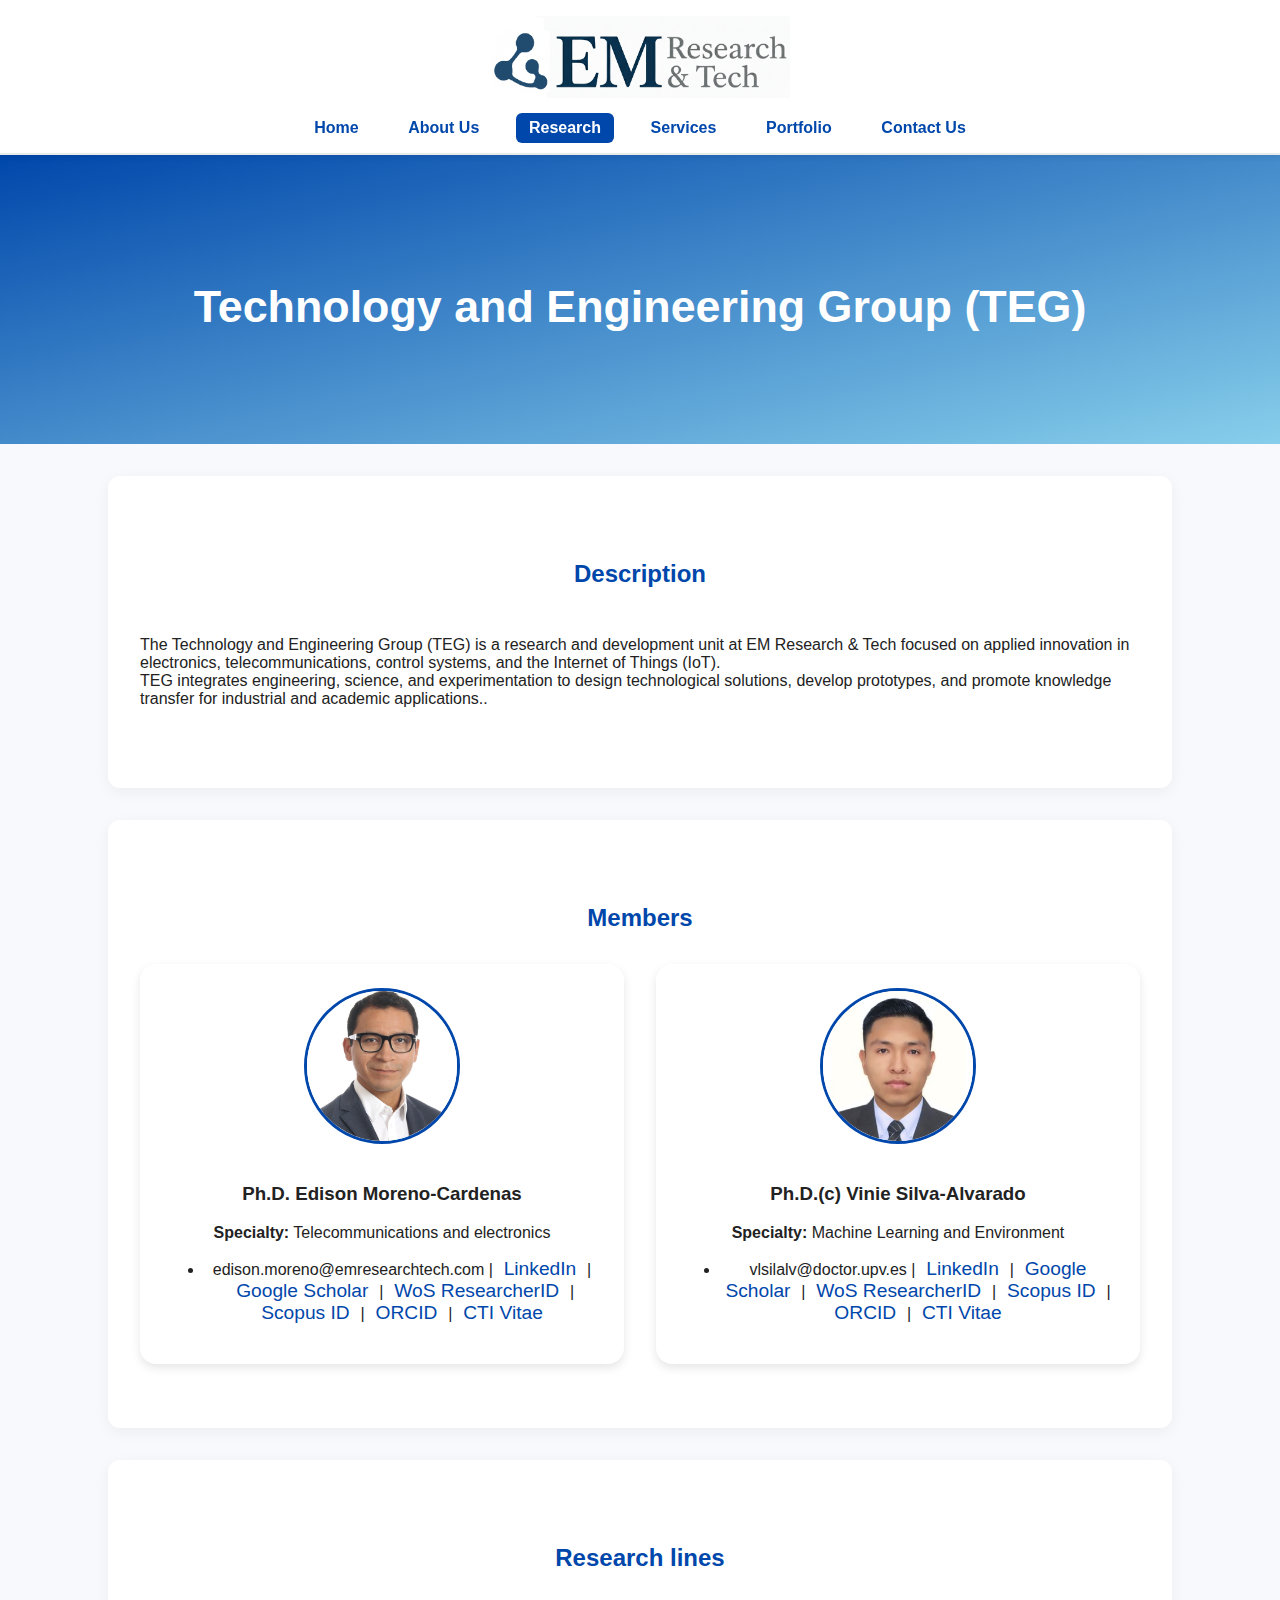
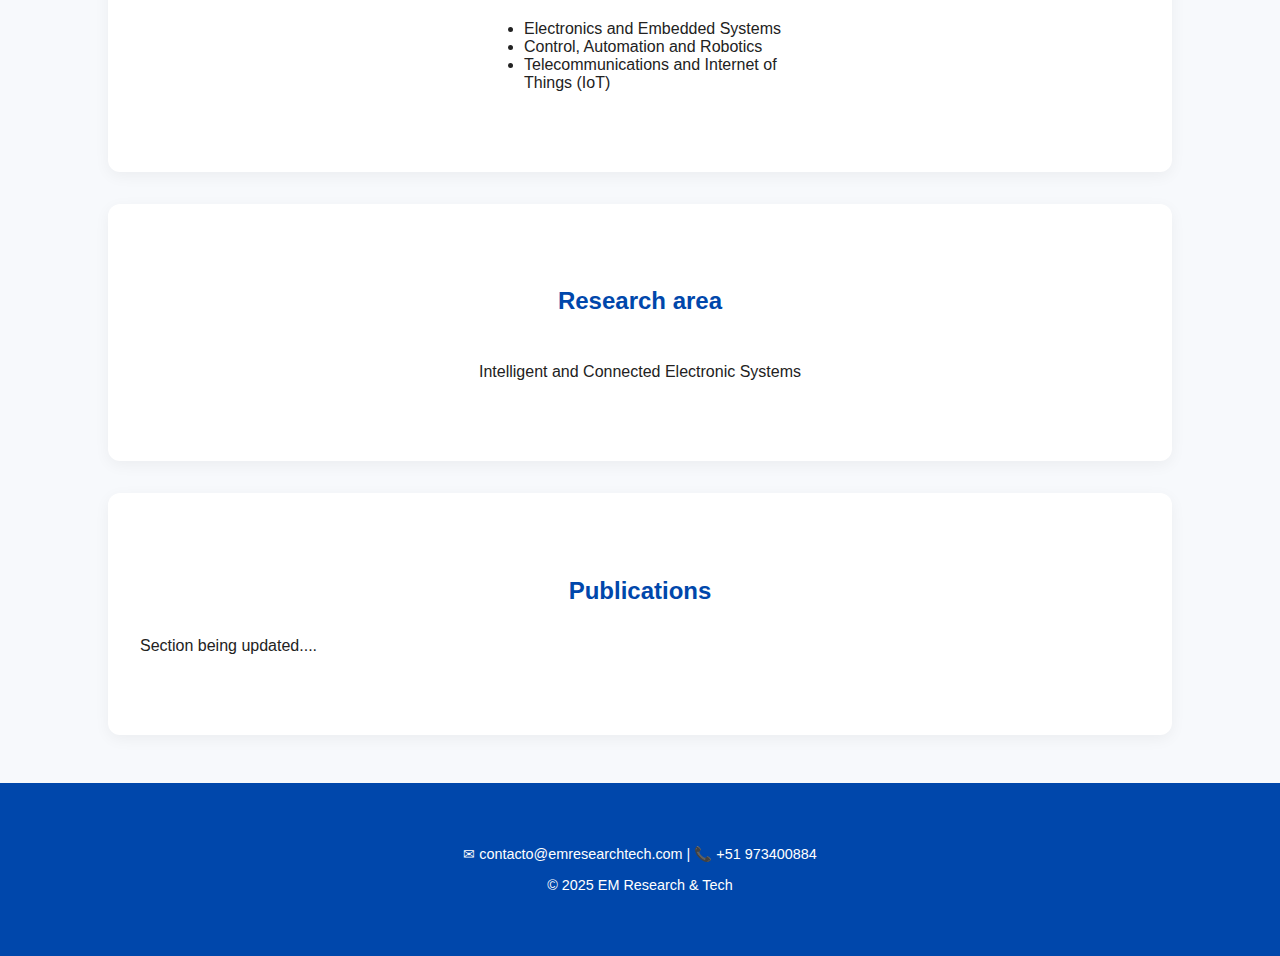
<file: research/teg/TEG.html>
<!DOCTYPE html>
<html lang="es">
<head>
  <meta charset="UTF-8">
  <meta name="viewport" content="width=device-width, initial-scale=1.0">
  <title>Miembros | Technology and Engineering Laboratory - EM Research & Tech</title>
  <link rel="stylesheet" href="../../assets/css/styles.css">
</head>
<body>

<!-- ===== Encabezado ===== -->
<header class="navbar">
  <!-- Sección superior: logo -->
  <div class="navbar-top">
    <a href="../../index.html" class="logo">
      <img src="../../assets/img/logo2.png" alt="Logo EM Research & Tech" class="logo-img">
    </a>
  </div>

  <!-- Sección inferior: menú -->
  <div class="navbar-bottom">
    <ul class="menu">
      <li><a href="../../index.html">Home</a></li>
      <li><a href="../../nosotros.html">About Us</a></li>
      <li><a href="../../research.html" class="active">Research</a></li>
      <li><a href="../../servicios.html">Services</a></li>
      <li><a href="../../portafolio.html">Portfolio</a></li>
      <li><a href="../../contacto.html">Contact Us</a></li>
    </ul>
  </div>
</header>


<!-- ===== MAIN ===== -->
<!--
<main class="section members-section">
  <h1>Technology and Engineering Group (TEG)</h1>

  <p>Members of the laboratory within <strong>EM Research & Tech</strong> focused on research, technological development, and applied modelling.</p>
-->

<!-- ===== Main ===== -->
<main>
  <!-- ===== Encabezado ===== -->
  <section class="hero members-section">
    <h1>Technology and Engineering Group (TEG)</h1>
  </section>

  <!-- ================= DESCRIPCIÓN ================= -->
  <section class="section">
  <h2>Description</h2>
  <div class="members-grid">
  <p>
    The Technology and Engineering Group (TEG) is a research and development unit at 
    EM Research & Tech focused on applied innovation in electronics, telecommunications, 
    control systems, and the Internet of Things (IoT). <br>
    TEG integrates engineering, science, and experimentation to design technological solutions, develop prototypes, and promote knowledge transfer for industrial and academic applications..
  </p>
  </div>
  </section>


  <!-- ================= MIEMBROS ================= -->
  <section class="section">
  <h2>Members</h2>
  <div class="members-grid">

    <!-- Dr. Walter Ultrilla -->
    <div class="member-card">
      <img src="members/edison.jpg" alt="Dr. Edison Moreno-Cardenas">
      <h3>Ph.D. Edison Moreno-Cardenas</h3>
      <p><strong>Specialty:</strong> Telecommunications and electronics</p>
      <ul class="member-links">
        <li>edison.moreno@emresearchtech.com |
          <a href="https://www.linkedin.com/in/edisonmorenocardenas/">LinkedIn</a> |
          <a href="https://scholar.google.com/citations?user=rDskVUYAAAAJ&hl=es&oi=ao">Google Scholar</a> |
          <a href="https://www.webofscience.com/wos/author/record/AET-6559-2022">WoS ResearcherID</a> |
          <a href="https://www.scopus.com/authid/detail.uri?authorId=58781792800&origin=recordpage">Scopus ID</a> |
          <a href="https://orcid.org/0000-0001-9545-4694">ORCID</a> |
          <a href="https://ctivitae.concytec.gob.pe/appDirectorioCTI/VerDatosInvestigador.do?id_investigador=239597">CTI Vitae</a>
        </li>

      </ul>
    </div>

    <!-- Ph.D.(c) Vinie Silva -->
    <div class="member-card">
      <img src="members/vinie.jpg" alt="Ph.D.(c) Vinie Silva-Alvarado">
      <h3>Ph.D.(c) Vinie Silva-Alvarado</h3>
      <p><strong>Specialty:</strong> Machine Learning and Environment</p>
      <ul class="member-links">
        <li>vlsilalv@doctor.upv.es |
          <a href="https://www.linkedin.com/in/vinie-lee/">LinkedIn</a> |
          <a href="https://scholar.google.com/citations?user=4hmHIyoAAAAJ&hl=es&oi=ao">Google Scholar</a> |
          <a href="https://www.webofscience.com/wos/author/record/MIU-2438-2025">WoS ResearcherID</a> |
          <a href="https://www.scopus.com/authid/detail.uri?authorId=59403064300">Scopus ID</a> |
          <a href="https://orcid.org/0009-0000-5857-3248">ORCID</a> |
          <a href="https://ctivitae.concytec.gob.pe/appDirectorioCTI/VerDatosInvestigador.do?id_investigador=199723">CTI Vitae</a>
        </li>
      </ul>
    </div>

  </div>
  </section>

  
  <!-- ================= Líneas de Investigación ================= -->
  <section class="section">
  <h2>Research lines</h2>
  <div class="members-grid">
  <p>
    <ul>
      <li>Electronics and Embedded Systems               </li>
      <li>Control, Automation and Robotics               </li>
      <li>Telecommunications and Internet of Things (IoT)</li>
    </ul>
  </p>
  </div>
  </section>


  
  <!-- ================= Research area ================= -->
<section class="section">
<h2>Research area</h2>
<div class="members-grid">
  <p style="text-align: center;">
    Intelligent and Connected Electronic Systems
  </p>
</div>
</section>



  <!-- ================= INVESTIGADORES ================= -->
<!--
  <h2>RESEARCHERS</h2>
  <div class="members-grid">
    <div class="member-card">

      <img src="members/edison.jpg" alt="Dr. Edison Moreno-Cárdenas">
      <h3>Ph.D. Edison Moreno-Cardenas</h3>
      <p><strong>Especialidad:</strong> Telecommunications and electronics</p>
      <ul class="member-links">
        <li>edison.moreno@emresearchtech.com |
          <a href="https://www.linkedin.com/in/edisonmorenocardenas/">LinkedIn</a> |
          <a href="https://scholar.google.com/citations?user=rDskVUYAAAAJ&hl=es&oi=ao">Google Scholar</a> |
          <a href="https://www.webofscience.com/wos/author/record/AET-6559-2022">WoS ResearcherID</a> |
          <a href="https://www.scopus.com/authid/detail.uri?authorId=58781792800&origin=recordpage">Scopus ID</a> |
          <a href="https://orcid.org/0000-0001-9545-4694">ORCID</a> |
          <a href="https://ctivitae.concytec.gob.pe/appDirectorioCTI/VerDatosInvestigador.do?id_investigador=239597">CTI Vitae</a>
        </li>
      </ul>
    </div>
  </div>
-->


  <!-- ===== Publications ===== -->
  <section class="section">
    <h2>Publications</h2>
    <p>Section being updated....</p>
  </section>


  <!-- ================= EX ESTUDIANTES ================= -->
<!--
  <h2>collaborations</h2>
  <p>Section being updated...</p>
</main>

-->


<!-- ===== Footer ===== -->
<footer>
  <p>✉ contacto@emresearchtech.com | 📞 +51 973400884</p>
  <p>© 2025 EM Research & Tech</p>
</footer>

</body>
</html>
</file>
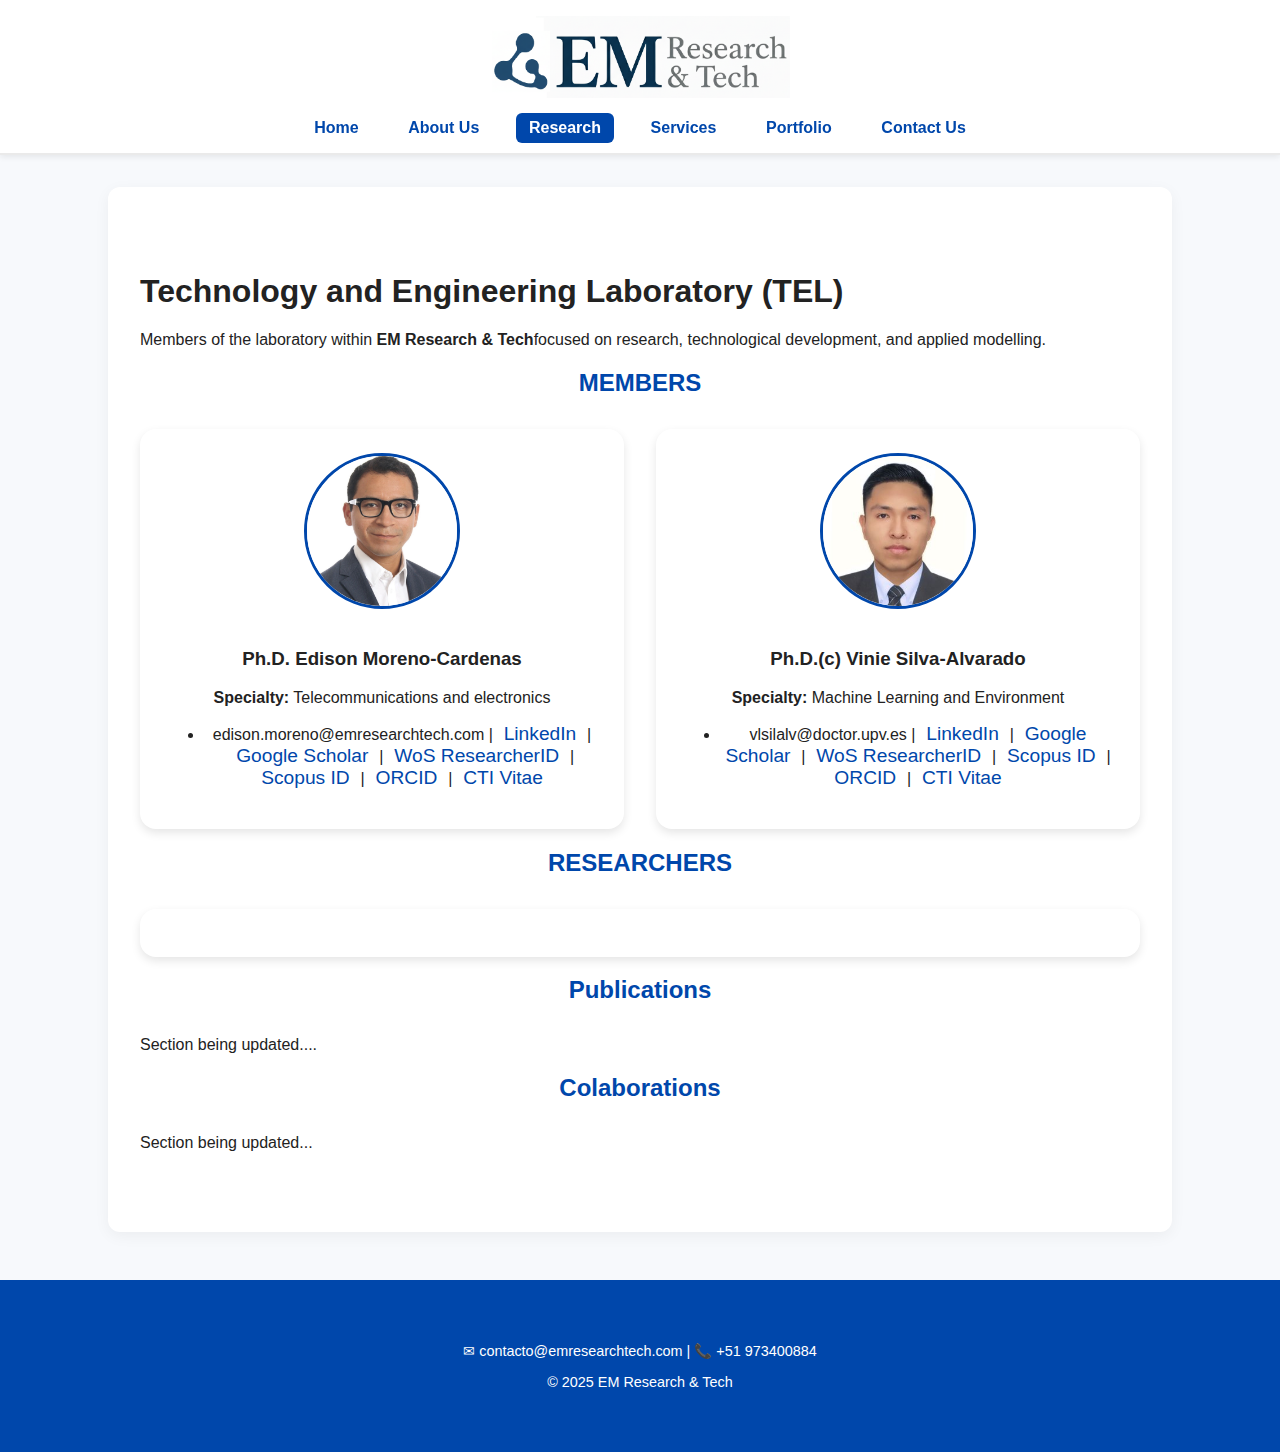
<file: research/tel/TEL.html>
<!DOCTYPE html>
<html lang="es">
<head>
  <meta charset="UTF-8">
  <meta name="viewport" content="width=device-width, initial-scale=1.0">
  <title>Miembros | Technology and Engineering Laboratory - EM Research & Tech</title>
  <link rel="stylesheet" href="../../assets/css/styles.css">
</head>
<body>

<!-- ===== Encabezado ===== -->
<header class="navbar">
  <!-- Sección superior: logo -->
  <div class="navbar-top">
    <a href="../../index.html" class="logo">
      <img src="../../assets/img/logo2.png" alt="Logo EM Research & Tech" class="logo-img">
    </a>
  </div>

  <!-- Sección inferior: menú -->
  <div class="navbar-bottom">
    <ul class="menu">
      <li><a href="../../index.html">Home</a></li>
      <li><a href="../../nosotros.html">About Us</a></li>
      <li><a href="../../research.html" class="active">Research</a></li>
      <li><a href="../../servicios.html">Services</a></li>
      <li><a href="../../portafolio.html">Portfolio</a></li>
      <li><a href="../../contacto.html">Contact Us</a></li>
    </ul>
  </div>
</header>

<!-- ===== MAIN ===== -->
<main class="section members-section">
  <h1>Technology and Engineering Laboratory (TEL)</h1>
  <p>Members of the laboratory within <strong>EM Research & Tech</strong>focused on research, technological development, and applied modelling.</p>

  <!-- ================= MIEMBROS ================= -->
  <h2>MEMBERS</h2>
  <div class="members-grid">

    <!-- Dr. Walter Ultrilla -->
    <div class="member-card">
      <img src="members/edison.jpg" alt="Dr. Edison Moreno-Cardenas">
      <h3>Ph.D. Edison Moreno-Cardenas</h3>
      <p><strong>Specialty:</strong> Telecommunications and electronics</p>
      <ul class="member-links">
        <li>edison.moreno@emresearchtech.com |
          <a href="https://www.linkedin.com/in/edisonmorenocardenas/">LinkedIn</a> |
          <a href="https://scholar.google.com/citations?user=rDskVUYAAAAJ&hl=es&oi=ao">Google Scholar</a> |
          <a href="https://www.webofscience.com/wos/author/record/AET-6559-2022">WoS ResearcherID</a> |
          <a href="https://www.scopus.com/authid/detail.uri?authorId=58781792800&origin=recordpage">Scopus ID</a> |
          <a href="https://orcid.org/0000-0001-9545-4694">ORCID</a> |
          <a href="https://ctivitae.concytec.gob.pe/appDirectorioCTI/VerDatosInvestigador.do?id_investigador=239597">CTI Vitae</a>
        </li>

      </ul>
    </div>

    <!-- Ph.D.(c) Vinie Silva -->
    <div class="member-card">
      <img src="members/vinie.jpg" alt="Ph.D.(c) Vinie Silva-Alvarado">
      <h3>Ph.D.(c) Vinie Silva-Alvarado</h3>
      <p><strong>Specialty:</strong> Machine Learning and Environment</p>
      <ul class="member-links">
        <li>vlsilalv@doctor.upv.es |
          <a href="https://www.linkedin.com/in/vinie-lee/">LinkedIn</a> |
          <a href="https://scholar.google.com/citations?user=4hmHIyoAAAAJ&hl=es&oi=ao">Google Scholar</a> |
          <a href="https://www.webofscience.com/wos/author/record/MIU-2438-2025">WoS ResearcherID</a> |
          <a href="https://www.scopus.com/authid/detail.uri?authorId=59403064300">Scopus ID</a> |
          <a href="https://orcid.org/0009-0000-5857-3248">ORCID</a> |
          <a href="https://ctivitae.concytec.gob.pe/appDirectorioCTI/VerDatosInvestigador.do?id_investigador=199723">CTI Vitae</a>
        </li>
      </ul>
    </div>

  </div>

  <!-- ================= INVESTIGADORES ================= -->
  <h2>RESEARCHERS</h2>
  <div class="members-grid">
    <div class="member-card">
     <!--
      <img src="members/edison.jpg" alt="Dr. Edison Moreno-Cárdenas">
      <h3>Ph.D. Edison Moreno-Cardenas</h3>
      <p><strong>Especialidad:</strong> Telecommunications and electronics</p>
      <ul class="member-links">
        <li>edison.moreno@emresearchtech.com |
          <a href="https://www.linkedin.com/in/edisonmorenocardenas/">LinkedIn</a> |
          <a href="https://scholar.google.com/citations?user=rDskVUYAAAAJ&hl=es&oi=ao">Google Scholar</a> |
          <a href="https://www.webofscience.com/wos/author/record/AET-6559-2022">WoS ResearcherID</a> |
          <a href="https://www.scopus.com/authid/detail.uri?authorId=58781792800&origin=recordpage">Scopus ID</a> |
          <a href="https://orcid.org/0000-0001-9545-4694">ORCID</a> |
          <a href="https://ctivitae.concytec.gob.pe/appDirectorioCTI/VerDatosInvestigador.do?id_investigador=239597">CTI Vitae</a>
        </li>
      </ul>
    -->
    </div>
  </div>

  <!-- ================= ESTUDIANTES ================= -->
  <h2>Publications</h2>
  <p>Section being updated....</p>

  <!-- ================= EX ESTUDIANTES ================= -->
  <h2>Colaborations</h2>
  <p>Section being updated...</p>
</main>

<!-- ===== Footer ===== -->
<footer>
  <p>✉ contacto@emresearchtech.com | 📞 +51 973400884</p>
  <p>© 2025 EM Research & Tech</p>
</footer>

</body>
</html>
</file>
<file: assets/css/styles.css>
/* ===== Estilos generales ===== */
body {
  margin: 0;
  font-family: 'Arial', sans-serif;
  color: #222;
  background: #f7f9fc;
}

/* ===== Navbar ===== */
.navbar {
  display: flex;
  flex-direction: column;
  align-items: center;
  background: #ffffff;
  border-bottom: 2px solid #eaeaea;
  box-shadow: 0 2px 6px rgba(0, 0, 0, 0.08);
  position: sticky;
  top: 0;
  z-index: 100;
  padding: 1rem 0;
}

/* --- Sección superior: logo + nombre --- */
.navbar-top {
  display: flex;
  align-items: center;
  justify-content: center;
  gap: 1rem;
}

.logo-img {
  width: 300px !important;
  height: auto !important;
  transition: transform 0.3s ease;
}

.logo-img:hover {
  transform: scale(1.08);
}

.logo-text {
  text-align: center;
}

.logo-text h1 {
  font-size: 1.6rem;
  margin: 0;
  color: #0047AB;
}

.logo-text h3 {
  font-size: 0.9rem;
  color: #777;
  margin-top: 0.2rem;
  font-weight: normal;
}





/* --- Sección inferior: menú debajo del nombre --- */
.navbar-bottom {
  margin-top: 0.6rem;
}

.menu {
  list-style: none;
  display: flex;
  justify-content: center;
  gap: 1.5rem;
  margin: 0.5rem 0 0;
  padding: 0;
}

.menu li a {
  text-decoration: none;
  color: #0047AB;
  font-weight: bold;
  padding: 0.4rem 0.8rem;
  border-radius: 6px;
  transition: background 0.2s, color 0.2s;
}

.menu li a.active,
.menu li a:hover {
  background: #0047AB;
  color: white;
}

/* ===== Botón primario ===== */
.button-primary {
  background: #0047AB;
  color: white !important;
  padding: 0.6rem 1rem;
  border-radius: 10px;
  font-weight: bold;
  text-decoration: none;
  transition: background 0.3s;
}

.button-primary:hover {
  background: #0066cc;
}

/* ===== Hero ===== */
.hero {
  text-align: center;
  padding: 6rem 2rem;
  background: linear-gradient(to bottom right, #0047AB, #87CEEB);
  color: white;
}

.hero h1 {
  font-size: 2.8rem;
  margin-bottom: 1rem;
}

.hero p {
  font-size: 1.3rem;
  margin-bottom: 2rem;
}

.hero .btn-primary {
  background: white;
  color: #0047AB;
  text-decoration: none !important;
  padding: 0.8rem 1.6rem;
  border-radius: 8px;
  font-weight: bold;
  transition: background 0.3s, color 0.3s;
}

.hero .btn-primary:hover {
  background: #0047AB;
  color: white;
}

/* ===== Secciones ===== */
.section {
  padding: 4rem 2rem;
  max-width: 1000px;
  margin: 2rem auto;
  background: white;
  border-radius: 12px;
  box-shadow: 0 4px 15px rgba(0, 0, 0, 0.05);
}

h2 {
  text-align: center;
  margin-bottom: 2rem;
  color: #0047AB;
}

/* ===== Grid de tarjetas ===== */
.grid {
  display: grid;
  grid-template-columns: repeat(auto-fit, minmax(260px, 1fr));
  gap: 1.5rem;
}

.card {
  background: #f7f9fc;
  padding: 1.5rem;
  border-radius: 12px;
  box-shadow: 0px 4px 12px rgba(0, 0, 0, 0.1);
  transition: transform 0.3s ease, box-shadow 0.3s ease;
}

.card h3 {
  color: #0047AB;
}

.card:hover {
  transform: translateY(-5px);
  box-shadow: 0px 8px 20px rgba(0, 0, 0, 0.15);
}

/* ===== Footer ===== */
footer {
  text-align: center;
  background: #0047AB;
  color: white;
  padding: 3rem 1rem;
  margin-top: 3rem;
  font-size: 0.9rem;
}

footer a {
  color: white;
  text-decoration: none;
}

footer a:hover {
  text-decoration: none;
}

/* ===== Members (TEL) ===== */
.members-grid {
  display: grid;
  grid-template-columns: repeat(auto-fit, minmax(250px, 1fr));
  gap: 2rem;
  margin-top: 2rem;
}

.member-card {
  background: #fff;
  border-radius: 1rem;
  box-shadow: 0 4px 10px rgba(0, 0, 0, 0.1);
  text-align: center;
  padding: 1.5rem;
  transition: transform 0.3s ease;
}

.member-card:hover {
  transform: translateY(-5px);
}

.member-card img {
  width: 150px;
  height: 150px;
  border-radius: 50%;
  object-fit: cover;
  margin-bottom: 1rem;
  border: 3px solid #0047AB;
}

.member-links {
  margin-top: 0.8rem;
}

.member-links a {
  color: #0047AB;
  text-decoration: none;
  margin: 0 0.4rem;
  font-size: 1.2rem;
  transition: color 0.2s;
}

.member-links a:hover {
  color: #0066cc;
}

/* ===== Responsive ===== */
@media (max-width: 768px) {
  .logo-img {
    width: 55px;
  }

  .logo-text h1 {
    font-size: 1.3rem;
  }

  .menu {
    flex-wrap: wrap;
    gap: 0.8rem;
  }

  .hero h1 {
    font-size: 2rem;
  }

  .section {
    padding: 2.5rem 1rem;
  }
}


/* ===== Collaborations and Partnerships ===== */
.partners-logos {
  display: flex;
  justify-content: center;
  align-items: center;
  gap: 3rem;
  flex-wrap: wrap;
  margin-top: 2rem;
}

.partners-logos img {
  height: 80px;   /* Altura base uniforme */
  width: auto;
  transition: transform 0.3s ease;
  object-fit: contain;
}

.partners-logos img:hover {
  transform: scale(1.08);
}

/* Ajuste fino para cada logo */
.partners-logos img[alt="UNSAAC"] {
  height: 85px; /* ligeramente más grande */
}

.partners-logos img[alt="UPV"] {
  height: 65px; /* reduce UPV para igualar visualmente */
}



/* ===== Contact Section (Formulario de "Write to us") ===== */

.contact-section {
  padding: 4rem 2rem;
  background: white;
  border-radius: 12px;
  max-width: 1100px;
  margin: 3rem auto;
}

.contact-section .grid {
  display: grid;
  grid-template-columns: 1fr 1fr;
  gap: 3rem;
  align-items: start;
}

/* ---- Formulario ---- */
.contact-form {
  background: #ffffff;
  padding: 2.5rem;
  border-radius: 12px;
  border: 1px solid #e8e8e8;
  box-shadow: 0 4px 15px rgba(0,0,0,0.06);
}

.contact-form h2 {
  font-size: 1.9rem;
  margin-bottom: 0.5rem;
  color: #0047AB;
}

.contact-form p {
  margin-bottom: 1.5rem;
  color: #555;
}

.contact-form label {
  font-weight: bold;
  display: block;
  margin-bottom: 0.4rem;
}

.contact-form input,
.contact-form textarea {
  width: 100%;
  padding: 0.9rem;
  border: 1px solid #ccc;
  border-radius: 8px;
  margin-bottom: 1.4rem;
  background: #f9f9f9;
  font-size: 1rem;
}

.contact-form input:focus,
.contact-form textarea:focus {
  border-color: #0047AB;
  background: #fff;
  outline: none;
  box-shadow: 0 0 4px rgba(0, 71, 171, 0.3);
}

.btn-primary {
  width: 100%;
  background: #0047AB;
  color: white;
  padding: 0.9rem;
  border-radius: 10px;
  font-size: 1rem;
  border: none;
  cursor: pointer;
  transition: 0.3s;
}

.btn-primary:hover {
  background: #0066cc;
  transform: translateY(-2px);
}

/* ---- Información de contacto ---- */
.contact-info h2 {
  text-align: left;
  margin-bottom: 1rem;
}

.contact-info ul {
  list-style: none;
  padding: 0;
  margin-bottom: 1.5rem;
}

.contact-info ul li {
  margin-bottom: 0.8rem;
  font-size: 1rem;
}

.social-links a {
  display: inline-block;
  margin-right: 1rem;
  color: #0047AB;
  font-weight: bold;
  text-decoration: none;
}

.social-links a:hover {
  text-decoration: underline;
}

/* ---- Responsive ---- */
@media (max-width: 900px) {
  .contact-section .grid {
    grid-template-columns: 1fr;
  }

  .contact-form {
    padding: 2rem;
  }
}



.social-links img.social-icon {
  width: 30px;   /* más pequeño */
  height: 30px;
  object-fit: contain;
  transition: transform 0.2s ease;
}

.social-links img.social-icon:hover {
  transform: scale(1.12);
}
</file>
